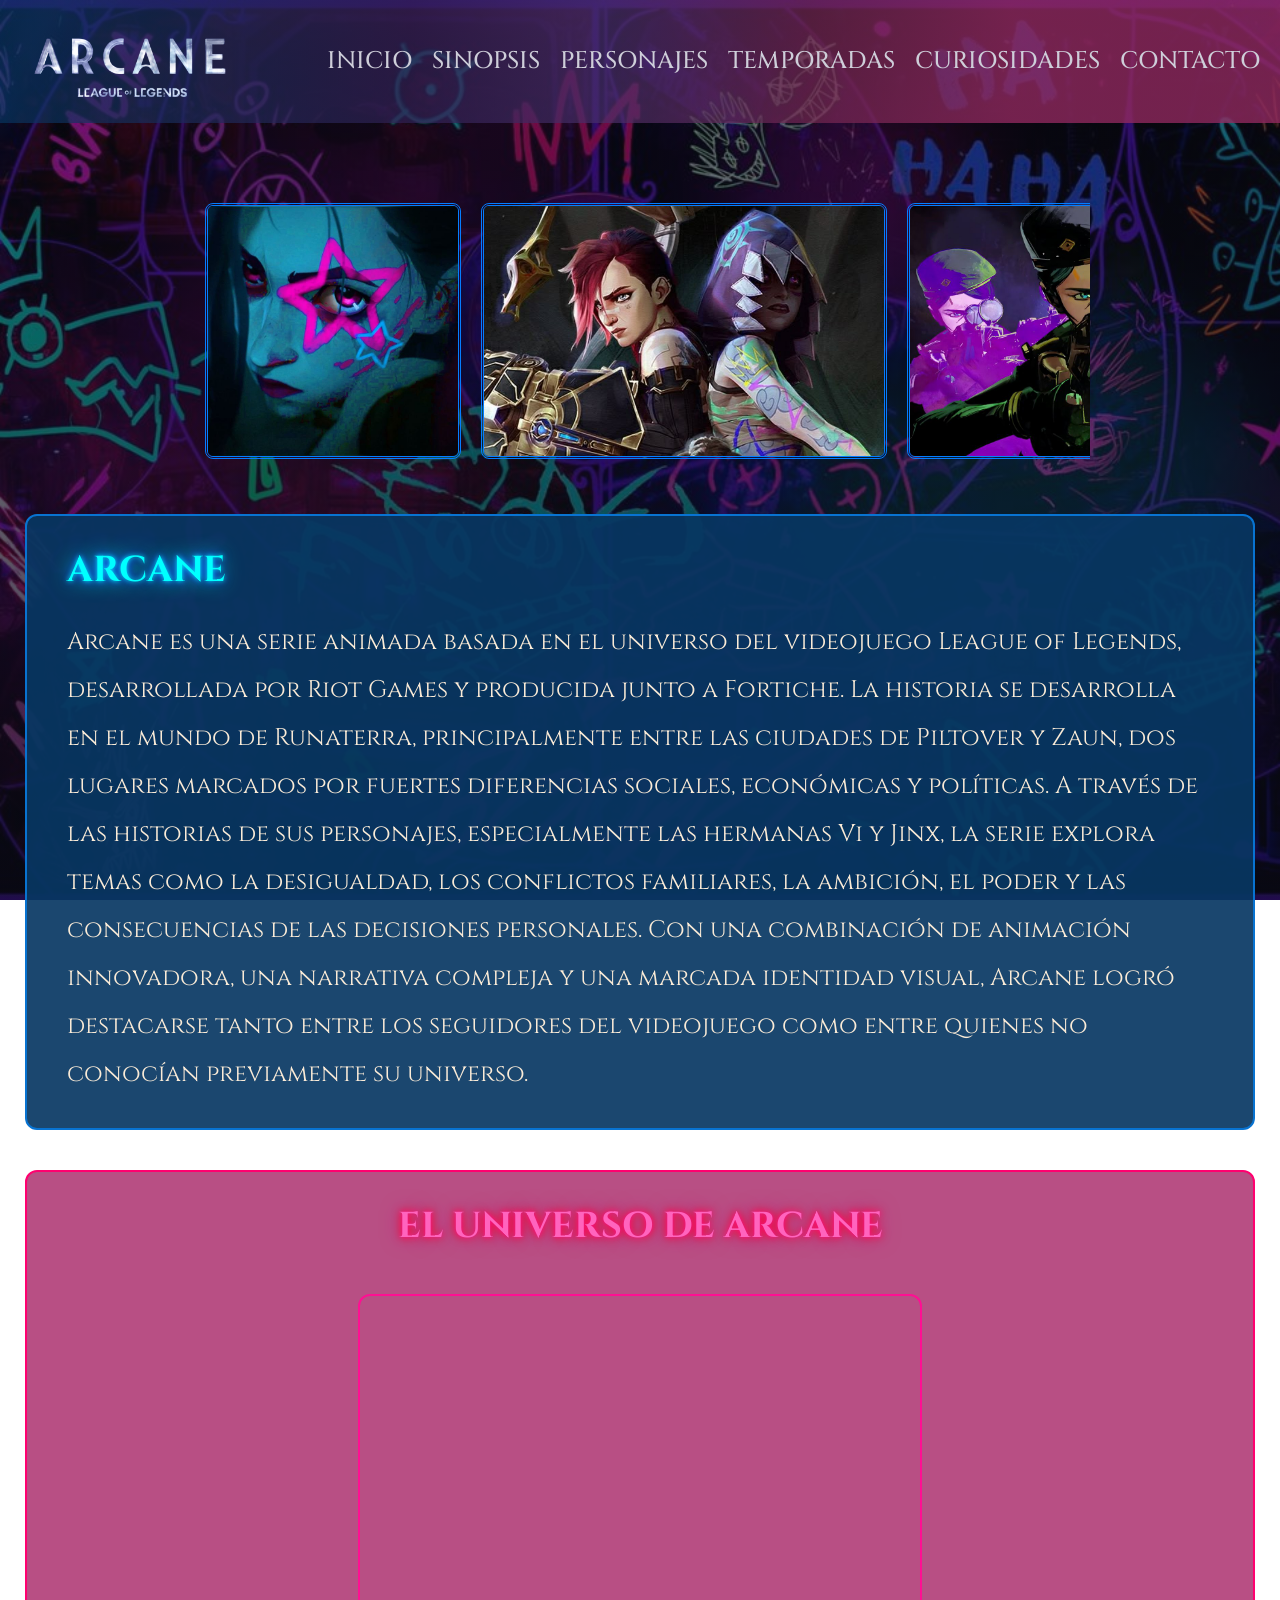
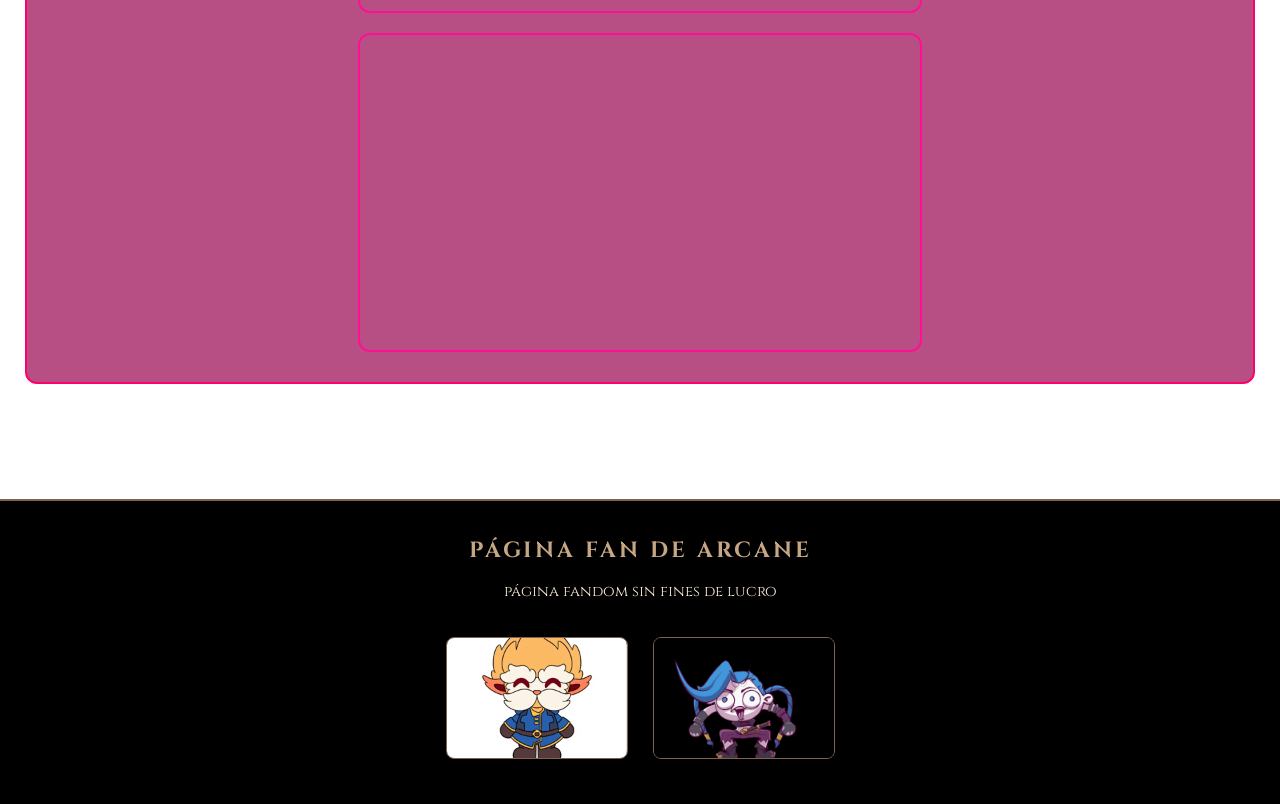
<file: index.html>
<!DOCTYPE html>
<html lang="en">
<head >
    <meta charset="UTF-8">
    <meta name="viewport" content="width=device-width, initial-scale=1.0">
    <title>Arcane Web Parcial </title>
    <link rel="stylesheet" href="./css/global.css">
    <link rel="stylesheet" href="./css/inicio.css">
    <link href="https://fonts.googleapis.com/css2?family=Cinzel:wght@400;500;600;700&display=swap" rel="stylesheet">
     <link rel="icon" type="image/jpeg" href="img/ARCANE FAVICON.jpg">

</head>


<body >

    <header>
        <h1>
        <a href="./index.html">
       <img src="./img/arcane logo 2 (1).png" alt="arcane logo">  
        </a>
     </h1>
      <nav>
    
      <a href="index.html">INICIO</a>
        <a href="./serie.html">SINOPSIS</a>
        <a href="./personaje.html">PERSONAJES</a>
        <a href="./temporadas.html">TEMPORADAS</a>
        <a href="./curiosidades.html">CURIOSIDADES</a>
         <a href="./contacto.html">CONTACTO</a>
        
        </nav>
</header>


<main>
    <section class= "carrusel">
        <div class="galeria">
       <img class="foto-personaje" src="./img/pag inicio 1.jpg" alt="pagina de inicio"> 
        <img class="foto-personaje" src="./img/pag inicio 2.jpg" alt="pagina de inicio"> 
         <img class="foto-personaje" src="./img/pag inicio 3.jpg" alt="pagina de inicio"> 
         <img class="foto-personaje" src="./img/pag inicio 4.jpg" alt="pagina de inicio"> 
         <img class="foto-personaje" src="./img/pag inicio 5.jpg" alt="pagina de inicio"> 
        </div>
        </section>
    

    <section class=" introduccion "> 
    <h2> ARCANE </h2>
    <p> Arcane es una serie animada basada en el universo del videojuego League of Legends, desarrollada por Riot Games y producida junto a Fortiche. La historia se desarrolla en el mundo de Runaterra, principalmente entre las ciudades de Piltover y Zaun, dos lugares marcados por fuertes diferencias sociales, económicas y políticas. A través de las historias de sus personajes, especialmente las hermanas Vi y Jinx, la serie explora temas como la desigualdad, los conflictos familiares, la ambición, el poder y las consecuencias de las decisiones personales. Con una combinación de animación innovadora, una narrativa compleja y una marcada identidad visual, Arcane logró destacarse tanto entre los seguidores del videojuego como entre quienes no conocían previamente su universo.</p>
</section>

<section class="video">
    <h2>EL UNIVERSO DE ARCANE</h2>

    <iframe width="560" height="315" src="https://www.youtube.com/embed/OkscEokV238?si=9cD7dbc-ktv_P3jK" title="YouTube video player" frameborder="0" allow="accelerometer; autoplay; clipboard-write; encrypted-media; gyroscope; picture-in-picture; web-share" referrerpolicy="strict-origin-when-cross-origin" allowfullscreen></iframe>
      <iframe width="560" height="315" src="https://www.youtube.com/embed/qhs5DTaOzHU?si=jPBLdGNmx6fXNXt8" title="YouTube video player" frameborder="0" allow="accelerometer; autoplay; clipboard-write; encrypted-media; gyroscope; picture-in-picture; web-share" referrerpolicy="strict-origin-when-cross-origin" allowfullscreen></iframe>
</section>
</main>


<footer>
   <section class=" pie-de-pagina">
    <h2>PÁGINA FAN DE ARCANE</h2>
    <p>página fandom sin fines de lucro </p>
     <div class="galeria">
     <img src="./img/arcae.gif.gif" alt="GIF de Arcane" class="gif-footer">
       <img src="./img/arcane.gif2.gif" alt="GIF de Arcane" class="gif-footer">
    
   </section>
</footer>


</body>
</html>
</file>
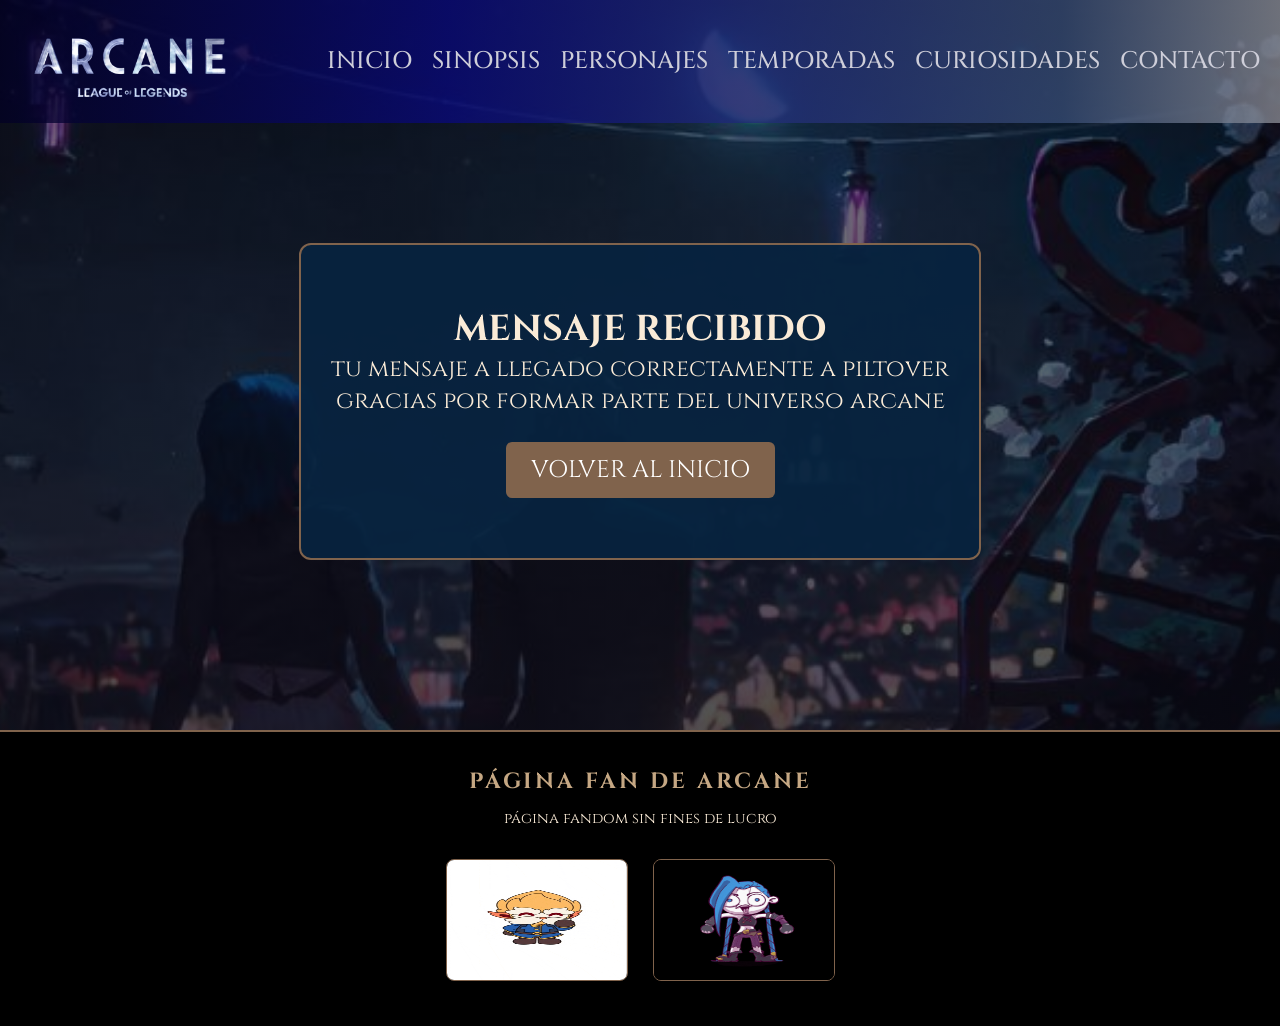
<file: confirmacion.html>
<!DOCTYPE html>
<html lang="en">
<head>
    <meta charset="UTF-8">
    <meta name="viewport" content="width=device-width, initial-scale=1.0">
    <title>Arcane web confirmación</title>
    <link rel="stylesheet" href="./css/confirmacion.css">
    <link rel="stylesheet" href="./css/global.css">
    <link href="https://fonts.googleapis.com/css2?family=Cinzel:wght@400;500;600;700&display=swap" rel="stylesheet">
    <link rel="icon" type="image/jpeg" href="img/ARCANE FAVICON.jpg">

</head>
<body>

<header>
        <h1>
        <a href="./index.html">
       <img src="./img/arcane logo 2 (1).png" alt="arcane logo">  
        </a>
     </h1>
     
      <nav>
    
      <a href="index.html">INICIO</a>
        <a href="./serie.html">SINOPSIS</a>
        <a href="./personaje.html">PERSONAJES</a>
        <a href="./temporadas.html">TEMPORADAS</a>
        <a href="./curiosidades.html">CURIOSIDADES</a>
         <a href="./contacto.html">CONTACTO</a>
      
        </nav>
</header>

<main class="confirmacion">
<h2>MENSAJE RECIBIDO</h2>
<p>tu mensaje a llegado correctamente a piltover</p>
<p>gracias por formar parte del universo arcane</p>

   <a href="./index.html">VOLVER AL INICIO</a>
</main>




<footer>
   <section class=" pie-de-pagina">
    <h2>PÁGINA FAN DE ARCANE</h2>
    <p>página fandom sin fines de lucro </p>
     <div class="galeria">
     <img src="./img/arcae.gif.gif" alt="GIF de Arcane" class="gif-footer">
       <img src="./img/arcane.gif2.gif" alt="GIF de Arcane" class="gif-footer">
     </div>
      </section>
</footer>





    
    
</body>
</html>
</file>
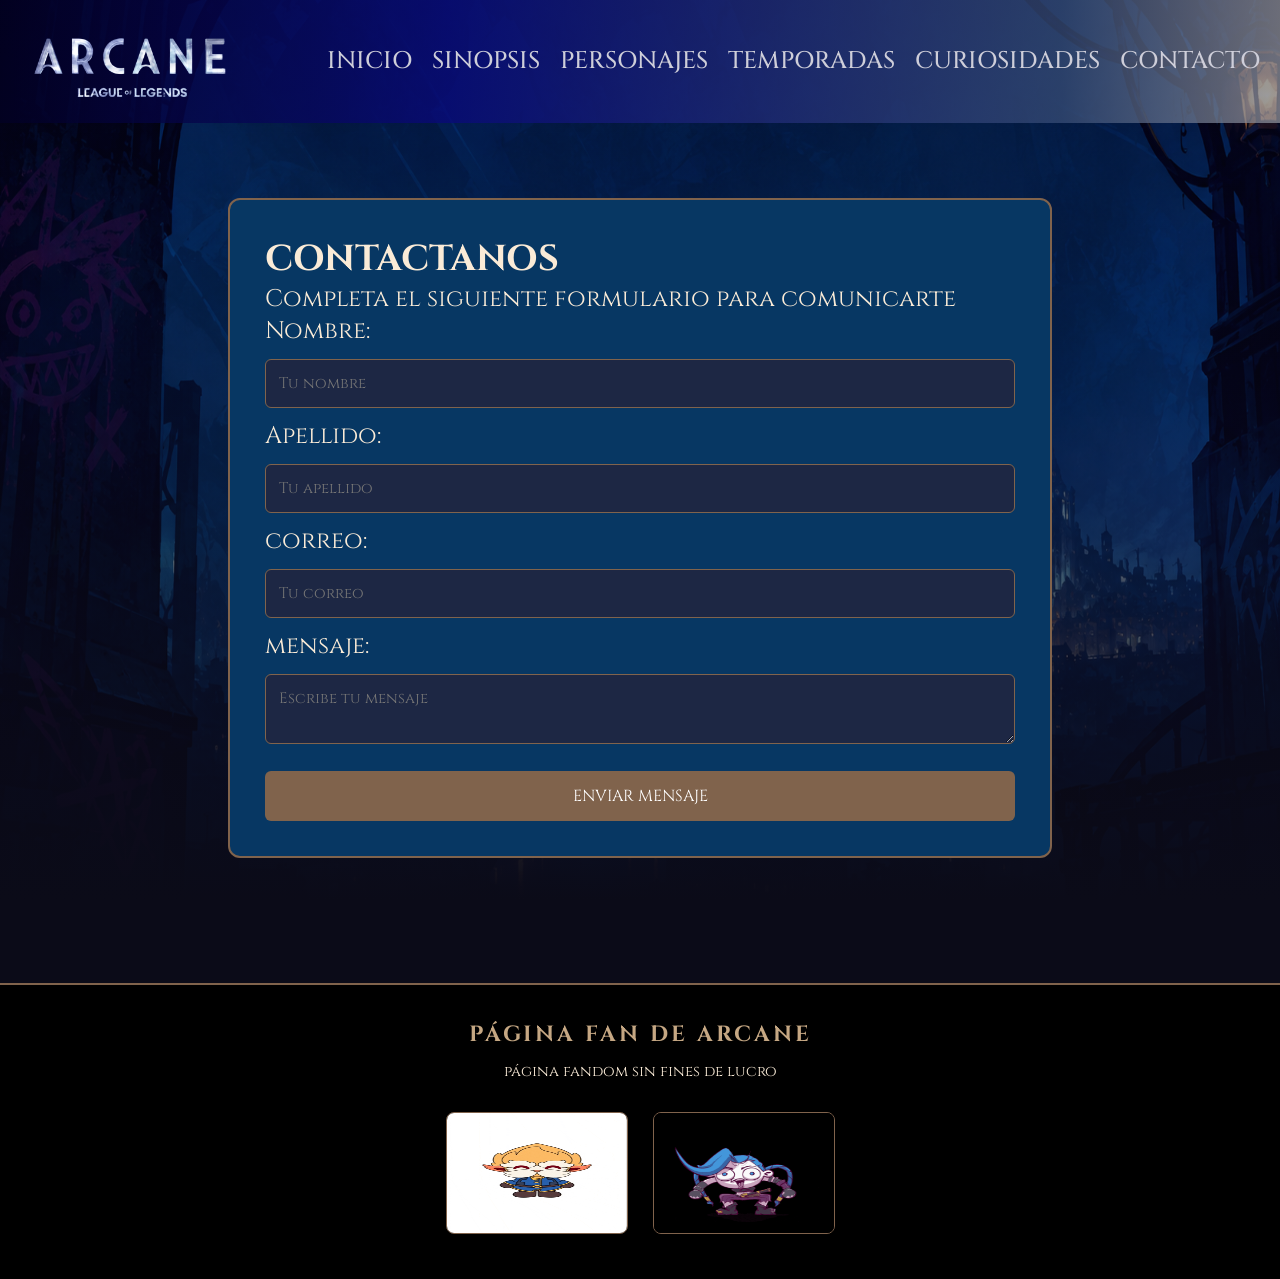
<file: contacto.html>
<!DOCTYPE html>
<html lang="en">
<head >
    <meta charset="UTF-8">
    <meta name="viewport" content="width=device-width, initial-scale=1.0">
    <title>Arcane Web contacto </title>
    <link rel="stylesheet" href="./css/contacto.css">
    <link rel="stylesheet" href="./css/global.css">
    <link href="https://fonts.googleapis.com/css2?family=Cinzel:wght@400;500;600;700&display=swap" rel="stylesheet">
    <link rel="icon" type="image/jpeg" href="img/ARCANE FAVICON.jpg">

</head>


<body >
    <header>
         <h1>
        <a href="./index.html">
       <img src="./img/arcane logo 2 (1).png" alt="arcane logo">  
        </a>
     </h1>



      <nav>
      <a href="index.html">INICIO</a>
        <a href="./serie.html">SINOPSIS</a>
        <a href="./personaje.html">PERSONAJES</a>
        <a href="./temporadas.html">TEMPORADAS</a>
        <a href="./curiosidades.html">CURIOSIDADES</a>
         <a href="./contacto.html">CONTACTO</a>
        
        </nav>
</header>
 

 <main>
  


  <section class="contacto">
<h2>CONTACTANOS</h2>
<p>Completa el siguiente formulario para comunicarte </p>

<form action="./confirmacion.html" method="get">
  <label for="nombre">Nombre:</label>
  <input type="text" id="nombre" name="nombre" placeholder="Tu nombre" required minlength="2">

  <label for="nombre">Apellido:</label>
  <input type="text" id="apellido" name="apellido" placeholder="Tu apellido" required minlength="2">
  
  
  <label for="correo">correo:</label>
  <input type="email" id="correo" name="correo" placeholder="Tu correo" required >

  <label for="mensaje">mensaje:</label>
  <textarea id="mensaje" name="mensaje"
placeholder="Escribe tu mensaje" required minlength="10"></textarea>

   <button type="submit">ENVIAR MENSAJE</button>
   </form>
</section>
</main>








<footer>
   <section class=" pie-de-pagina">
    <h2>PÁGINA FAN DE ARCANE</h2>
    <p>página fandom sin fines de lucro </p>
     <div class="galeria">
     <img src="./img/arcae.gif.gif" alt="GIF de Arcane" class="gif-footer">
       <img src="./img/arcane.gif2.gif" alt="GIF de Arcane" class="gif-footer">
     </div>
      </section>
</footer>
</file>
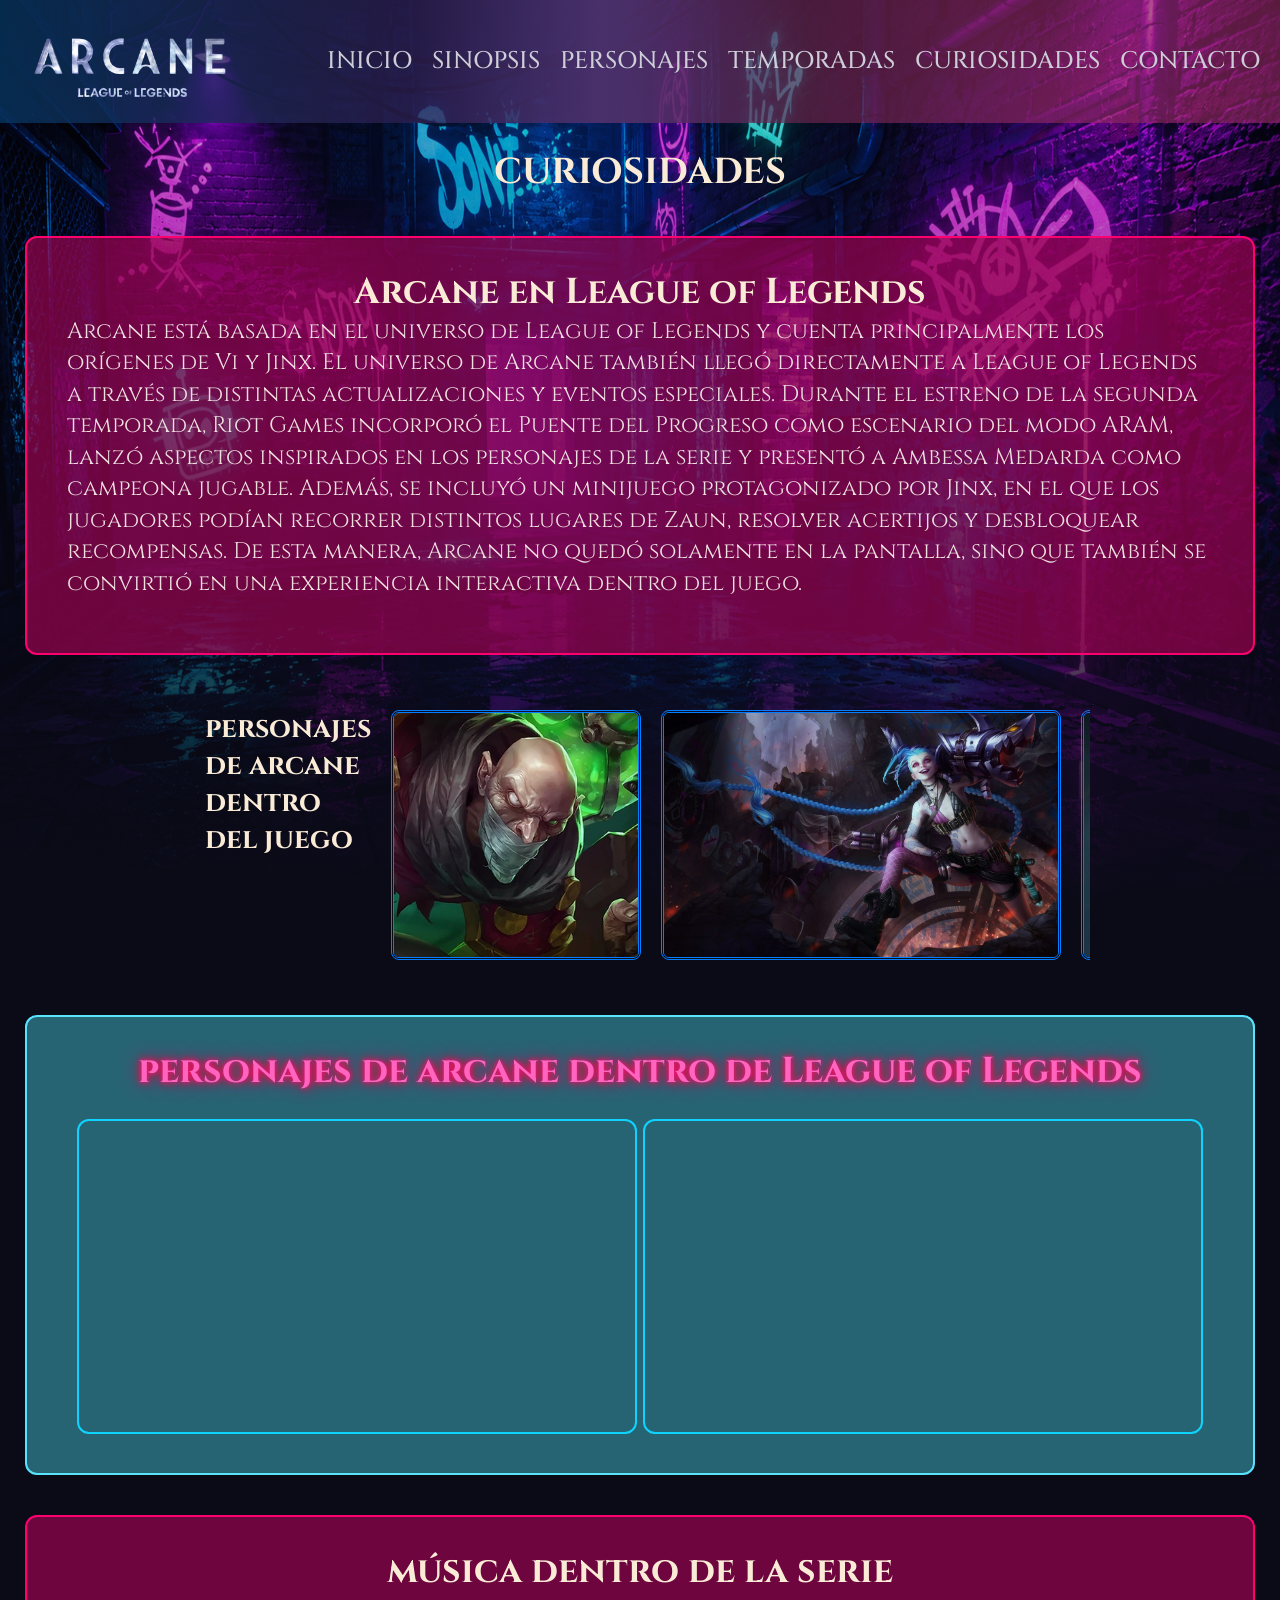
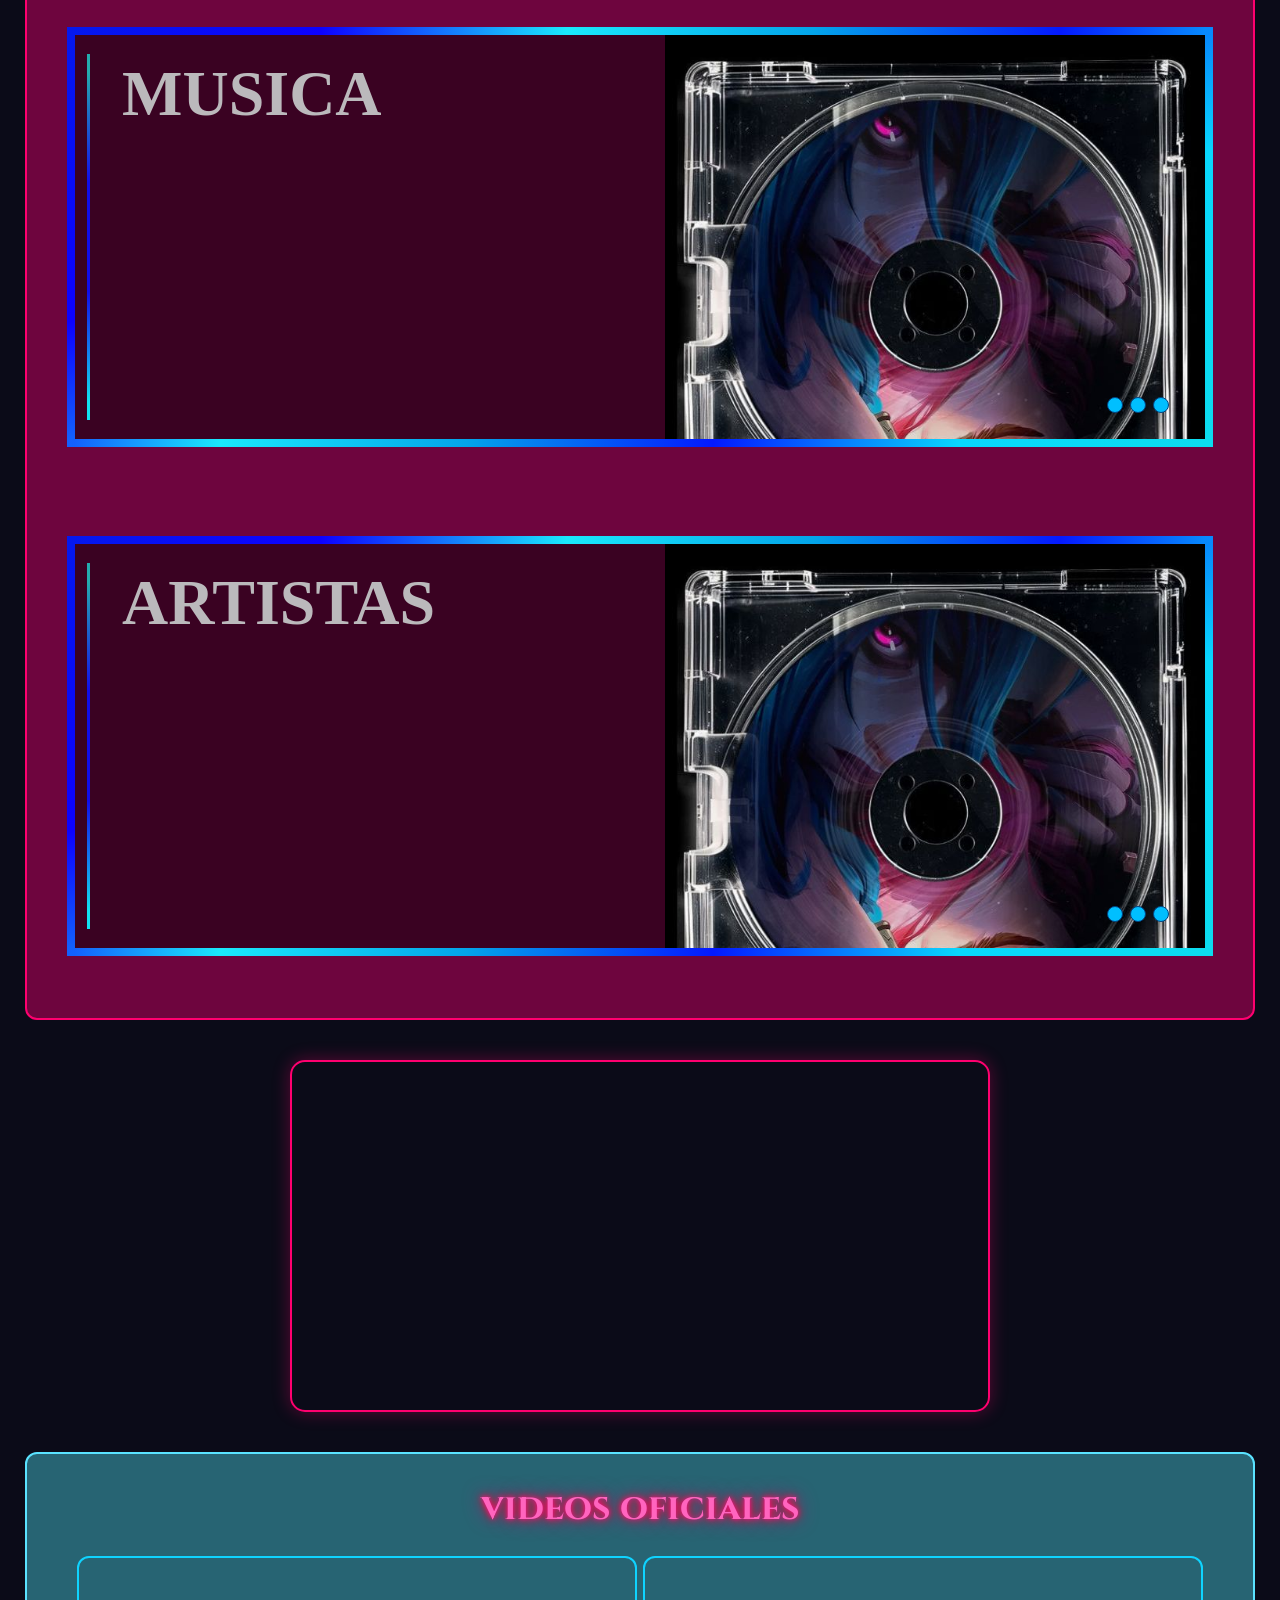
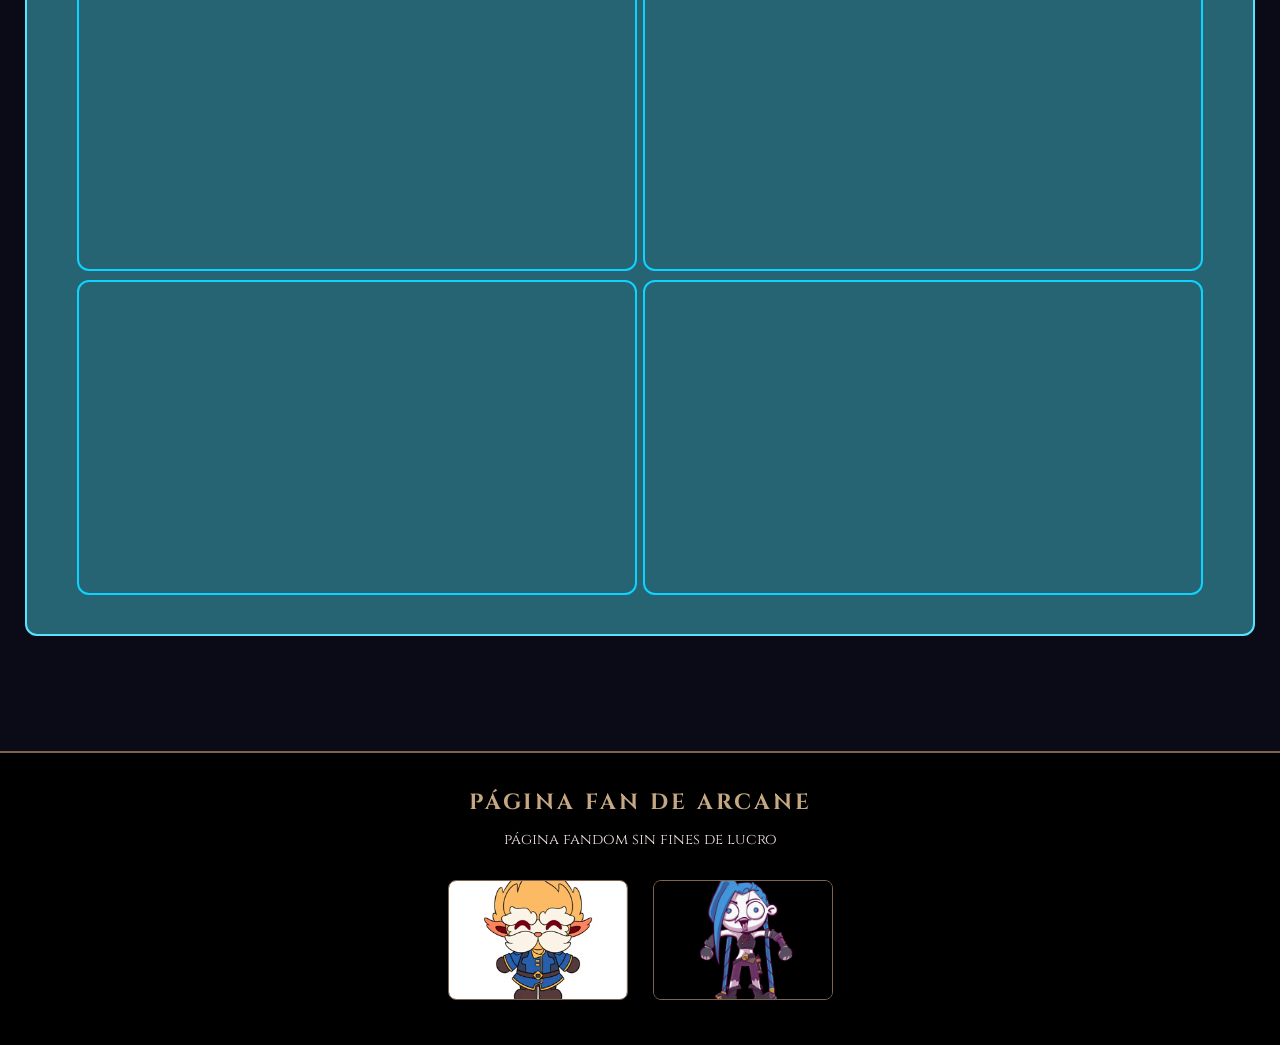
<file: curiosidades.html>
<!DOCTYPE html>
<html lang="en">
<head>
    <meta charset="UTF-8">
    <meta name="viewport" content="width=device-width, initial-scale=1.0">
    <title>Arcane web Curiosidades</title>
    <link rel="stylesheet" href="./css/curiosidades.css">
    <link rel="stylesheet" href="./css/global.css">
    <link href="https://fonts.googleapis.com/css2?family=Cinzel:wght@400;500;600;700&display=swap" rel="stylesheet">
    <link rel="icon" type="image/jpeg" href="img/ARCANE FAVICON.jpg">
</head>
<body>
   

    <header>
       <h1>
        <a href="./index.html">
       <img src="./img/arcane logo 2 (1).png" alt="arcane logo">  
        </a>
     </h1>


      <nav>
       <a href="index.html">INICIO</a>
        <a href="./serie.html">SINOPSIS</a>
        <a href="./personaje.html">PERSONAJES</a>
        <a href="./temporadas.html">TEMPORADAS</a>
        <a href="./curiosidades.html">CURIOSIDADES</a>
         <a href="./contacto.html">CONTACTO</a>
      
      </nav>

    </header>
     <main>
       <h2>CURIOSIDADES</h2>

       <section class="LOL">
        <h2>Arcane en League of Legends</h2>
        <p>Arcane está basada en el universo de League of Legends y cuenta principalmente los orígenes de Vi y Jinx. El universo de Arcane también llegó directamente a League of Legends a través de distintas actualizaciones y eventos especiales. Durante el estreno de la segunda temporada, Riot Games incorporó el Puente del Progreso como escenario del modo ARAM, lanzó aspectos inspirados en los personajes de la serie y presentó a Ambessa Medarda como campeona jugable. Además, se incluyó un minijuego protagonizado por Jinx, en el que los jugadores podían recorrer distintos lugares de Zaun, resolver acertijos y desbloquear recompensas. De esta manera, Arcane no quedó solamente en la pantalla, sino que también se convirtió en una experiencia interactiva dentro del juego.</p>
       </section>

        <section class= "carrusel">
        <div class="galeria">
          <h3>personajes de arcane dentro del juego</h3>
       <img class="foto-personaje" src="./img/arcaneenlol1.webp" alt="season one"> 
        <img class="foto-personaje" src="./img/arcaneenlol2.jpg" alt="season one"> 
         <img class="foto-personaje" src="./img/arcaneenlol4.webp" alt="season one"> 
         <img class="foto-personaje" src="./img/arcanelol3.jpg" alt="season one">  
        </div>
        </section>

      <section class="video">
        <h2>personajes de arcane dentro de League of Legends</h2>
      <iframe width="560" height="315" src="https://www.youtube.com/embed/0nlJuwO0GDs?si=eqFeLFMqkz8e6w4m" title="YouTube video player" frameborder="0" allow="accelerometer; autoplay; clipboard-write; encrypted-media; gyroscope; picture-in-picture; web-share" referrerpolicy="strict-origin-when-cross-origin" allowfullscreen></iframe>
      <iframe width="560" height="315" src="https://www.youtube.com/embed/zNpsRZ4MnAo?si=CL4On_qJF1qFzfOS" title="YouTube video player" frameborder="0" allow="accelerometer; autoplay; clipboard-write; encrypted-media; gyroscope; picture-in-picture; web-share" referrerpolicy="strict-origin-when-cross-origin" allowfullscreen></iframe>
       </section>
      
      <section class="musica">
        <h2>música dentro de la serie</h2>

       <div class="musica-contenedor">

        <div class="wrap animate pop">
	<div class="overlay">
		<div class="overlay-content animate slide-left delay-2">
			<h1 class="animate slide-left pop delay-4">MUSICA</h1>
			<p class="animate slide-left pop delay-5" style="color: rgb(6, 1, 1); margin-bottom: 2.5rem;"> <em></em></p>
		</div>
		<div class="image-content animate slide delay-5"></div>
		<div class="dots animate">
			<div class="dot animate slide-up delay-6"></div>
			<div class="dot animate slide-up delay-7"></div>
			<div class="dot animate slide-up delay-8"></div>
		</div>
	</div>
	<div class="text">
		<p><img class="inset" src="/img/arcane season 2 album cover.jpg" /></p>
		<p>La música es uno de los elementos más importantes de Arcane, ya que no funciona simplemente como acompañamiento de las escenas, sino que forma parte de la narrativa y de la identidad de la serie. Cada canción está cuidadosamente elegida para transmitir las emociones de los personajes, reforzar los momentos más importantes y representar la personalidad de los distintos escenarios, como la sofisticación de Piltover y el ambiente caótico y rebelde de Zaun. Además, la combinación de géneros musicales como el rock, el pop, el hip-hop y la música electrónica permite que cada secuencia tenga una identidad propia. A través de sus canciones, Arcane consigue que momentos de tristeza, tensión, esperanza y enfrentamiento tengan todavía más impacto, convirtiendo su banda sonora en una parte fundamental de la experiencia de la serie</p>
		 
	</div>
</div>
<div class="wrap animate pop">
	<div class="overlay">
		<div class="overlay-content animate slide-left delay-2">
			<h1 class="animate slide-left pop delay-4">ARTISTAS</h1>
			<p class="animate slide-left pop delay-5" style="color: white; margin-bottom: 2.5rem;"> </p>
		</div>
		<div class="image-content animate slide delay-5"></div>
		<div class="dots animate">
			<div class="dot animate slide-up delay-6"></div>
			<div class="dot animate slide-up delay-7"></div>
			<div class="dot animate slide-up delay-8"></div>
		</div>
	</div>
	<div class="text">
		<p>
      <img class="inset" src="img/arcane enemy season.jpg" alt=""> </p>
		<p> La serie cuenta con la participación de más de 40 artistas y agrupaciones musicales de diferentes partes del mundo, convirtiendo su banda sonora en una de las más variadas de la animación. Entre los nombres más reconocidos se encuentra Imagine Dragons, junto a JID, quienes interpretan Enemy, el icónico tema de apertura de ambas temporadas. También destaca Sting, con What Could Have Been, una de las canciones más emotivas de la primera temporada. En la segunda temporada se sumaron artistas como Twenty One Pilots, con The Line; Woodkid, quien regresó con To Ashes and Blood; Stray Kids, junto a Young Miko y Tom Morello, con Come Play; y Stromae, junto a Pomme, con Ma Meilleure Ennemie. Esta colaboración entre artistas de distintos géneros y estilos demuestra la importancia que Riot Games le dio a la música como parte de la identidad de la serie.</p>
	</div>
</div>

      </section>
      <section class="spotify">
        <iframe data-testid="embed-iframe" style="border-radius:12px" src="https://open.spotify.com/embed/playlist/37i9dQZF1DX3KVUsNUmJc2?utm_source=generator&theme=0&si=40c661bad66f4f2e" width="100%" height="352" frameBorder="0" allowfullscreen="" allow="autoplay; clipboard-write; encrypted-media; fullscreen; picture-in-picture" loading="lazy"></iframe>
      </section>

       <section class="video">
        <h2>videos oficiales</h2>
        <iframe width="560" height="315" src="https://www.youtube.com/embed/D9G1VOjN_84?si=_QXcM0K7xfE6cnLq" title="YouTube video player" frameborder="0" allow="accelerometer; autoplay; clipboard-write; encrypted-media; gyroscope; picture-in-picture; web-share" referrerpolicy="strict-origin-when-cross-origin" allowfullscreen></iframe>
        <iframe width="560" height="315" src="https://www.youtube.com/embed/j-RpvIuazmc?si=eCa0llZLXWzOHus6" title="YouTube video player" frameborder="0" allow="accelerometer; autoplay; clipboard-write; encrypted-media; gyroscope; picture-in-picture; web-share" referrerpolicy="strict-origin-when-cross-origin" allowfullscreen></iframe>
        <iframe width="560" height="315" src="https://www.youtube.com/embed/3jf6xOg6e7Y?si=gnllp_vrTiN5VFx_" title="YouTube video player" frameborder="0" allow="accelerometer; autoplay; clipboard-write; encrypted-media; gyroscope; picture-in-picture; web-share" referrerpolicy="strict-origin-when-cross-origin" allowfullscreen></iframe>
        <iframe width="560" height="315" src="https://www.youtube.com/embed/E2Rj2gQAyPA?si=6gYvmNepToAW86tR" title="YouTube video player" frameborder="0" allow="accelerometer; autoplay; clipboard-write; encrypted-media; gyroscope; picture-in-picture; web-share" referrerpolicy="strict-origin-when-cross-origin" allowfullscreen></iframe>
       </section>



     </main>

<footer>
   <section class=" pie-de-pagina">
    <h2>PÁGINA FAN DE ARCANE</h2>
    <p>página fandom sin fines de lucro </p>
     <div class="galeria">
     <img src="./img/arcae.gif.gif" alt="GIF de Arcane" class="gif-footer">
       <img src="./img/arcane.gif2.gif" alt="GIF de Arcane" class="gif-footer">
    
   </section>
</footer>
</body>
</html>
</file>
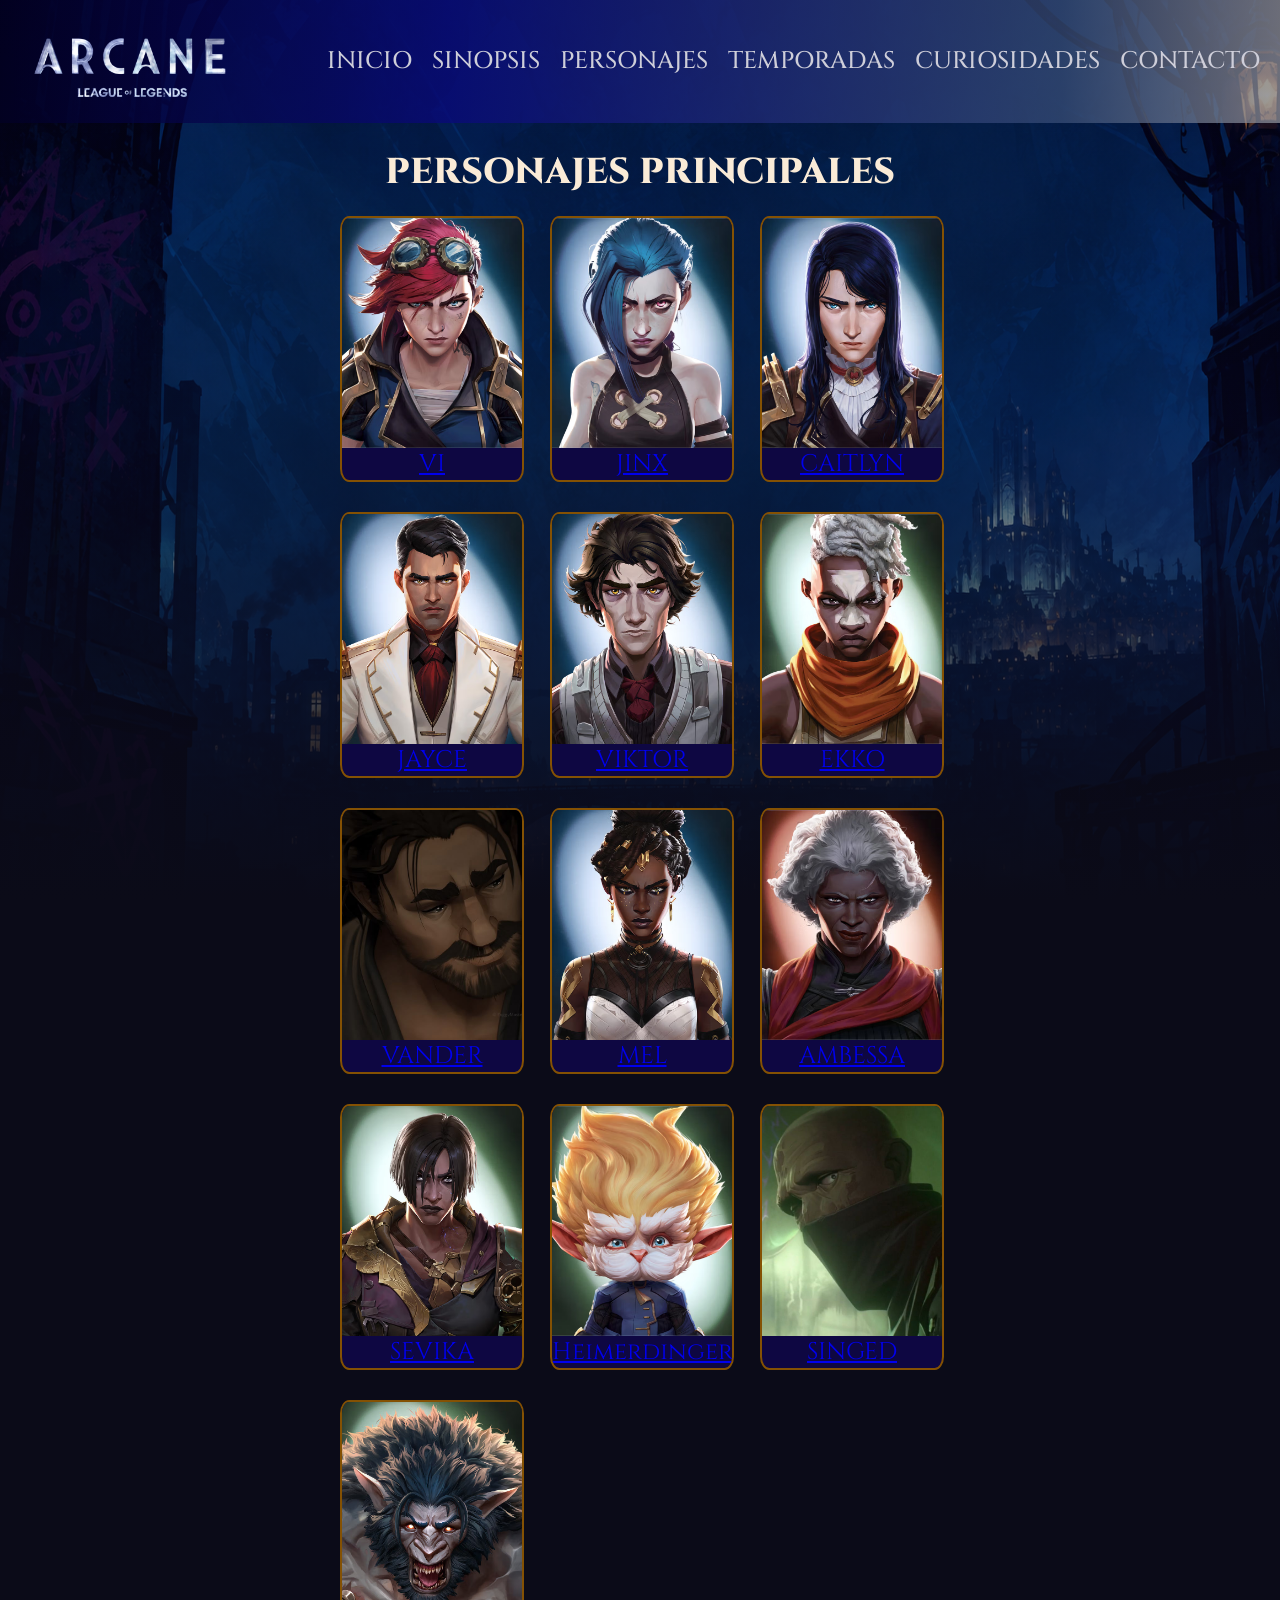
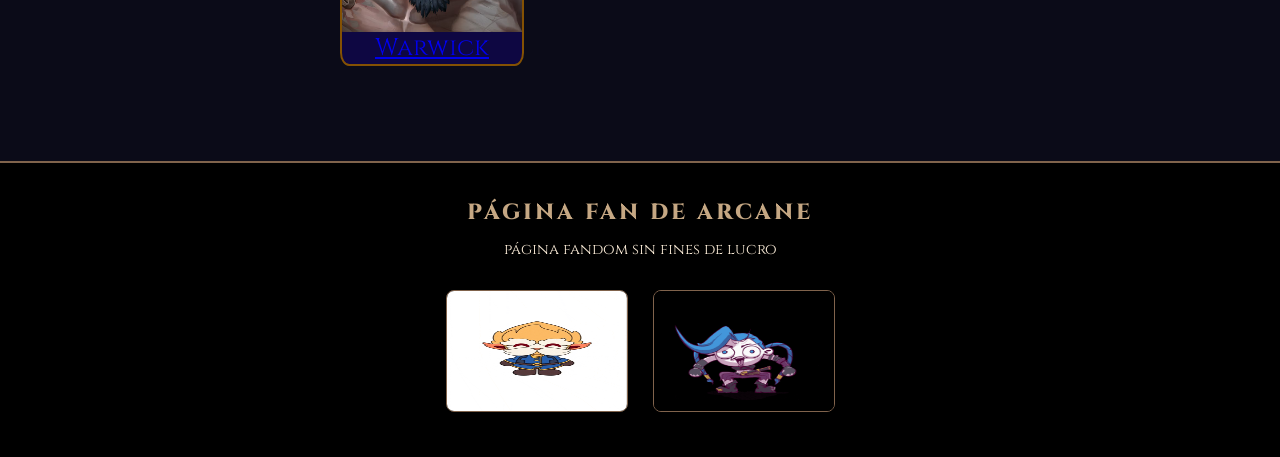
<file: personaje.html>
<!DOCTYPE html>
<html lang="en">
<head>
    <meta charset="UTF-8">
    <meta name="viewport" content="width=device-width, initial-scale=1.0">
    <title>Arcane Web Personajes </title>
   <link rel="stylesheet" href="./css/personaje.css">
   <link rel="stylesheet" href="./css/global.css">
   <link href="https://fonts.googleapis.com/css2?family=Cinzel:wght@400;500;600;700&display=swap" rel="stylesheet">
<link rel="icon" type="image/jpeg" href="img/ARCANE FAVICON.jpg">
</head>
<body>
     <header>
       <h1>
        <a href="./index.html">
       <img src="./img/arcane logo 2 (1).png" alt="arcane logo">  
        </a>
     </h1>
      
      
      
      <nav>
      <a href="index.html">INICIO</a>
        <a href="./serie.html">SINOPSIS</a>
        <a href="./personaje.html">PERSONAJES</a>
        <a href="./temporadas.html">TEMPORADAS</a>
        <a href="./curiosidades.html">CURIOSIDADES</a>
         <a href="./contacto.html">CONTACTO</a>
      
        </nav>
</header>

     
<main>
   <h2> PERSONAJES PRINCIPALES </h2>
    <section id="personajes" class="galeria-personajes">

        <article class="borde">
            <a class="portada-personaje" href="#ficha-vi">
                <img src="./img/vi.avif" alt="Vi de Arcane">
                <span> VI</span>
            </a>
        </article>
    
    <article id="ficha-vi" class="ficha-abierta">
        <a href="#personajes">CERRAR ✕</a>
        <h2> VI </h2>
        <div class="info-personaje">
       <img class="foto-personaje" src="./img/vi.avif" alt="Vi de Arcane">
       <div class="info-extra">
       <p>Vi, cuyo nombre completo es Violet, es una de las protagonistas principales de Arcane.
          Es la hermana mayor de Powder, quien posteriormente adopta el nombre de Jinx. Creció en Zaun bajo
                    la protección de Vander junto a Powder, Mylo y Claggor. Vi se caracteriza por ser impulsiva, determinada y protectora 
                    con las personas que considera su familia. A lo largo de la serie, su objetivo principal es proteger a su hermana y encontrar una manera de reparar la relación entre ambas. También desarrolla una relación cercana con Caitlyn mientras investigan los acontecimientos relacionados con Silco y Zaun.</p>

        <h3> apariciones en capitulos </h3>
         <p>Temporada 1: capítulos 1, 2, 3, 4, 5, 6, 7, 8 y 9.</p>
         <p>Temporada 2: capítulos 1, 2 y 3; 5, 6, 8 y 9.</p>
        <p>En el capítulo 4 de la segunda temporada solamente es mencionada.</p>
         <h3>ACTRIZ DE VOZ</h3>
        <p>Hailee Steinfeld</p>
            </div>
        </div>
    </article>



        <article class="borde">
        <a class="portada-personaje" href="#ficha-jinx">
        <img src="./img/JINX.avif" alt="Jinx de Arcane">
             <span> JINX</span>
           </a>
          </article>
          <article id="ficha-jinx" class="ficha-abierta ficha-jinx">
      <a href="#personajes">CERRAR ✕</a>

       <h2> JINX / POWDER</h2>
       <div class="info-personaje">
        <img class="foto-personaje" src="./img/JINX.avif" alt="JINX de Arcane"> 
        <div class="info-extra">
       
       <p>Jinx nació con el nombre de Powder y es la hermana menor de Vi. Durante su infancia fue adoptada por Vander y creció junto a Vi, Mylo y Claggor. Después de una serie de acontecimientos que cambian completamente su vida, Powder comienza a ser conocida como Jinx. Su personaje representa uno de los conflictos centrales de la serie: la relación entre las dos hermanas y las consecuencias de las decisiones tomadas durante su infancia. Jinx es una inventora y combatiente extremadamente habilidosa, además de ser conocida por sus armas y sus creaciones tecnológicas.</p>
       <h3> apariciones en capitulos </h3>
       <p>Temporada 1: capítulos 1, 2, 3, 4, 5, 6, 7, 8 y 9.</p>
       <p>Temporada 2: capítulos 2, 3, 4, 5, 6, 8 y 9.</p>
       <p>También aparece indirectamente mediante ilusiones y recuerdos en otros capítulos.</p>
       <h3>ACTRIZ DE VOZ</h3>
       <p>Ella Purnell — Jinx adulta.</p>
       <p>Mia Sinclair Jenness — Powder joven.</p>
        </div>
       </div>
      </article>


         <article class="borde">
          <a class="portada-personaje" href="#ficha-caitlyn">
        <img src="./img/caitlyn.avif" alt="CAITLYN de Arcane">
             <span> CAITLYN</span>
           </a>
          </article>
          <article id="ficha-caitlyn" class="ficha-abierta ficha-caitlyn">
      <a href="#personajes">CERRAR ✕</a>

       <h2> CAITLYN KIRAMMAN </h2>
        
       <div class="info-personaje">
        <img class="foto-personaje" src="./img/caitlyn.avif" alt="CAITLYN de Arcane"> 
        <div class="info-extra">

       <p>Caitlyn es una integrante de la prestigiosa familia Kiramman de Piltover. Desde joven demuestra una gran habilidad para investigar y utilizar armas de precisión. A pesar de pertenecer a una de las familias más importantes de Piltover, Caitlyn desarrolla una mayor comprensión de Zaun al trabajar junto a Vi. Su investigación sobre Silco y el tráfico de Shimmer la convierte en una pieza importante del conflicto entre ambas ciudades. Su relación con Vi también se convierte en uno de los vínculos más importantes de la serie.</p>
       <h3> apariciones en capitulos </h3>
       <p>Temporada 1: capítulos 2, 4, 5, 6, 7, 8 y 9.</p>
       <p>Temporada 2: capítulos 1, 2, 3, 4, 5, 6, 8 y 9.</p>
       <p>No aparece en el capítulo 7 de la segunda temporada.</p>
       <h3>ACTRIZ DE VOZ</h3>
       <p>Katie Leung — Caitlyn adulta.</p>
       <p>Molly Harris — Caitlyn joven.</p>
        </div>
        </div>
      </article>


        <article class="borde">
          <a class="portada-personaje" href="#ficha-jayce">
        <img src="./img/jayce.avif" alt="JAYCE Arcane">
             <span> JAYCE</span>
           </a>
          </article>
          <article id="ficha-jayce" class="ficha-abierta ficha-jayce">
      <a href="#personajes">CERRAR ✕</a>

       <h2> JAYCE TALIS </h2>
        
       <div class="info-personaje">
        <img class="foto-personaje" src="./img/jayce.avif" alt="JAYCE de Arcane"> 
        <div class="info-extra">

       <p>Jayce es un inventor y científico de Piltover que busca utilizar la tecnología para mejorar la vida de las personas. Después de descubrir el potencial de la magia y trabajar junto a Viktor, ambos desarrollan la tecnología Hextech. Jayce también se convierte en miembro del Consejo de Piltover y comienza a participar activamente en las decisiones políticas de la ciudad. Su historia muestra el conflicto entre sus ideales científicos, sus responsabilidades políticas y las consecuencias de sus decisiones.</p>
       <h3> apariciones en capitulos </h3>
       <p>Temporada 1: capítulos 1, 2, 3, 4, 5, 6, 7, 8 y 9.</p>
       <p>En el capítulo 1 su presencia es mínima y su identidad permanece oculta; las apariciones principales comienzan en el capítulo 2.</p>
       <p>Temporada 2: capítulos 1, 2, 3, 5, 6, 7, 8 y 9.</p>
       <p>En el capítulo 4 solamente es mencionado.</p>
       <h3>ACTOR DE VOZ</h3>
       <p>Kevin Alejandro — Jayce adulto.</p>
       <p>Faustino Duran — Jayce joven.</p>
        </div>
        </div>
      </article>

        <article class="borde">
          <a class="portada-personaje" href="#ficha-viktor">
        <img src="./img/viktor.avif" alt="viktor de Arcane">
             <span>VIKTOR</span>
           </a>
          </article>
          <article id="ficha-viktor" class="ficha-abierta ficha-viktor">
      <a href="#personajes">CERRAR ✕</a>

       <h2> VIKTOR </h2>
        
       <div class="info-personaje">
        <img class="foto-personaje" src="./img/viktor.avif" alt="VIKTOR de Arcane"> 
        <div class="info-extra">

       <p>Viktor es un científico originario de Zaun que trabaja en Piltover. Debido a su inteligencia y a su interés por la tecnología, se convierte en colaborador de Jayce. Juntos desarrollan Hextech con la intención de mejorar la vida de las personas. Viktor también enfrenta un deterioro progresivo de su salud, lo que influye fuertemente en sus decisiones y en su búsqueda de nuevas formas de evolución. Su historia explora los límites entre la ciencia, la tecnología y el deseo de superar las propias limitaciones.</p>
       <h3> apariciones en capitulos </h3>
       <p>Temporada 1: capítulos 2, 3, 4, 5, 6, 7, 8 y 9.</p>
       <p>Temporada 2: capítulos 1, 2, 5, 6, 7, 8 y 9.</p>
       <p>No aparece en los capítulos 3 y 4 de la segunda temporada.</p>
       <h3>ACTOR DE VOZ</h3>
       <p>Harry Lloyd — Viktor adulto.</p>
       <p>Edan Hayhurst — Viktor joven.</p>
        </div>
        </div>
      </article>

        <article class="borde">
          <a class="portada-personaje" href="#ficha-ekko">
        <img src="./img/ekko.avif" alt="Ekko de Arcane">
             <span> EKKO</span>
           </a>
          </article>
          <article id="ficha-ekko" class="ficha-abierta ficha-ekko">
      <a href="#personajes">CERRAR ✕</a>
       <h2> EKKO </h2>
        
       <div class="info-personaje">
        <img class="foto-personaje" src="./img/ekko.avif" alt="EKKO de Arcane"> 
        <div class="info-extra">

       <p>Ekko es un joven inventor de Zaun que creció junto a Vi, Powder, Mylo y Claggor. Durante su infancia trabajó en la tienda de Benzo y desarrolló una gran habilidad para construir y reparar objetos. Con el paso del tiempo se convierte en el líder de los Firelights, un grupo que intenta proteger a los habitantes de Zaun. Ekko representa la capacidad de la comunidad para resistir y construir un futuro diferente.</p>
       <h3> apariciones en capitulos </h3>
       <p>Temporada 1: capítulos 1, 2, 3, 4, 6, 7, 8 y 9.</p>
       <p>No aparece en el capítulo 5.</p>
       <p>Temporada 2: capítulos 2, 3, 7 y 9.</p>
       <p>En el capítulo 4 es mencionado.</p>
       <h3>ACTOR DE VOZ</h3>
       <p>Reed Shannon — Ekko adulto.</p>
       <p>Miles Brown — Ekko joven.</p>
        </div>
        
       </article>

         <article class="borde">

          <a class="portada-personaje" href="#ficha-vander">
        <img src="./img/vander.jpg" alt="VANDER de Arcane">
             <span>VANDER</span>
           </a>
          </article>
          <article id="ficha-vander" class="ficha-abierta ficha-vander">
          <a href="#personajes">CERRAR ✕</a>

        <h2> VANDER </h2>
        
       <div class="info-personaje">
        <img class="foto-personaje" src="./img/vander.jpg" alt="VANDER de Arcane"> 
        <div class="info-extra">

       <p>Vander es una de las figuras paternas más importantes de la infancia de Vi y Powder. Es una figura respetada en Zaun y actúa como protector de la comunidad. Después de experimentar las consecuencias de los conflictos entre Piltover y Zaun, decide priorizar la seguridad de los niños y mantener la paz. Su pasado también está conectado directamente con Silco.</p>
       <h3>apariciones en capitulos</h3>
       <p>Temporada 1: capítulos 1, 2 y 3. También aparece de manera indirecta mediante recuerdos o ilusiones posteriores.</p>
       <p>Temporada 2: capítulos 3, 4, 5, 6, 7, 8 y 9 mediante recuerdos, apariciones relacionadas con Warwick y diferentes versiones de su historia.</p>
       <h3>ACTOR DE VOZ</h3>
       <p>J.B. Blanc</p>
        </div>
       </div>
       </article>
       

        <article class="borde">
          <a class="portada-personaje" href="#ficha-mel">
        <img src="./img/mel.avif" alt="MEL de Arcane">
             <span> MEL</span>
           </a>
          </article>
          <article id="ficha-mel" class="ficha-abierta ficha-mel">
      <a href="#personajes">CERRAR ✕</a>

        <h2> MEL MEDARDA </h2>
        <div class="info-personaje">
        <img class="foto-personaje" src="./img/mel.avif" alt="MEL de Arcane"> 
        <div class="info-extra">

       <p>Mel Medarda es una integrante del Consejo de Piltover y miembro de la poderosa familia Medarda. Es inteligente, estratégica y tiene una gran capacidad para comprender los conflictos políticos. Su relación con Jayce influye tanto en su vida personal como en las decisiones que toma dentro del Consejo. También mantiene una relación complicada con su madre, Ambessa, debido a sus diferentes maneras de entender el poder y la política.</p>
       <h3>apariciones en capitulos</h3>
       <p>Temporada 1: capítulos 2, 3, 4, 5, 6, 7, 8 y 9.</p>
       <p>Temporada 2: capítulos 1, 3, 5, 8 y 9.</p>
       
       <h3>ACTRIZ DE VOZ</h3>
       <p>Toks Olagundoye — Mel adulta.</p>
       <p>Imogen Faires — Mel joven.</p>
        </div>
        </div>
       </article>

        <article class="borde">
          <a class="portada-personaje" href="#ficha-ambessa">
        <img src="./img/ambessa.avif" alt="ambessa de Arcane">
             <span> AMBESSA</span>
           </a>
          </article>
          <article id="ficha-ambessa" class="ficha-abierta ficha-ambessa">
      <a href="#personajes">CERRAR ✕</a>

        <h2> AMBESSA MEDARDA </h2>
        <div class="info-personaje">
        <img class="foto-personaje" src="./img/ambessa.avif" alt="AMBESSA de Arcane"> 
        <div class="info-extra">

       <p>Ambessa es la madre de Mel y una poderosa guerrera de Noxus. Se caracteriza por su mentalidad estratégica, su ambición y su fuerte interés por proteger el legado de su familia. A diferencia de Mel, Ambessa considera que el poder y la fuerza son herramientas necesarias para garantizar la supervivencia. Su llegada a Piltover aumenta las tensiones políticas y modifica el equilibrio de poder.</p>
       <h3>apariciones en capitulos</h3>
       <p>Temporada 1: capítulos 8 y 9.</p>
       <p>Temporada 2: capítulos 1, 3, 4, 5, 6, 8 y 9.</p>
       
       <h3>ACTRIZ DE VOZ</h3>
       <p>Ellen Thomas</p>
        </div>
        </div>
       </article>
       
        <article class="borde">
          <a class="portada-personaje" href="#ficha-sevika">
        <img src="./img/sevika.avif" alt="sevika Arcane">
             <span> SEVIKA</span>
           </a>
          </article>
          <article id="ficha-sevika" class="ficha-abierta ficha-sevika">
      <a href="#personajes">CERRAR ✕</a>

        <h2> SEVIKA </h2>
        <div class="info-personaje">
        <img class="foto-personaje" src="./img/sevika.avif" alt="SEVIKA de Arcane"> 
        <div class="info-extra">

       <p>Sevika es una luchadora de Zaun que fue la mano derecha de Vander y posteriormente de Silco. Es una de las figuras más importantes del conflicto entre los habitantes de Zaun y Piltover. Se caracteriza por su lealtad, fuerza y determinación, y cuenta con un brazo mecánico que utiliza como arma. Después de la muerte de Silco, Sevika se acerca a Jinx y continúa luchando por el futuro de Zaun. A lo largo de la segunda temporada, su relación con Jinx y su participación en la resistencia de Zaun adquieren mayor importancia.</p>
       <h3>apariciones en capitulos</h3>
       <p>Temporada 1: capítulos 2, 3, 4, 5, 6, 7, 8 y 9.</p>
       <p>Temporada 2: capítulos 2, 3, 4, 7, 8 y 9.</p>
       
       <h3>ACTRIZ DE VOZ</h3>
       <p>Amirah Vann </p>
        </div>
        </div>
       </article>

        <article class="borde">
          <a class="portada-personaje" href="#ficha-hei">
        <img src="./img/hei.avif" alt="Heimerdinger de Arcane">
             <span>Heimerdinger</span>
           </a>
          </article>
          <article id="ficha-hei" class="ficha-abierta ficha-hei">
      <a href="#personajes">CERRAR ✕</a>

        <h2> HEIMERDINGER </h2>
        <div class="info-personaje">
        <img class="foto-personaje" src="./img/hei.avif" alt="HEIMERDINGER de Arcane"> 
        <div class="info-extra">

       <p>Heimerdinger es un científico y miembro histórico del Consejo de Piltover. Es un yordle extremadamente longevo que ha dedicado gran parte de su vida al estudio de la ciencia y la magia. Debido a su experiencia, suele ser más cauteloso que otros científicos frente a los riesgos de Hextech. Su relación con Jayce y Viktor muestra el conflicto entre la prudencia científica y el deseo de avanzar rápidamente..</p>
       <h3>apariciones en capitulos</h3>
       <p>Temporada 1: capítulos 2, 3, 4, 5, 6, 7, 8 y 9.</p>
      
       <h3>ACTOR DE VOZ</h3>
       <p>Mick Wingert</p>
        </div>
        </div>
       </article>


        <article class="borde">
          <a class="portada-personaje" href="#ficha-singed">
        <img src="./img/singed.jpg" alt="singed de Arcane">
             <span> SINGED</span>
           </a>
          </article>
          <article id="ficha-singed" class="ficha-abierta ficha-singed">
      <a href="#personajes">CERRAR ✕</a>

        <h2> SINGED </h2>
        <div class="info-personaje">
        <img class="foto-personaje" src="./img/singed.jpg" alt="SINGED de Arcane"> 
        <div class="info-extra">

       <p>Singed es un científico de Zaun conocido por sus experimentos y su búsqueda constante de nuevos avances científicos. Su trabajo está relacionado con algunas de las tecnologías y sustancias más peligrosas de la historia de Zaun. Aunque inicialmente aparece como un personaje secundario, sus investigaciones terminan teniendo una gran importancia en acontecimientos posteriores.</p>
       <h3>apariciones en capitulos</h3>
       <p>Temporada 1: capítulos 1, 2, 3, 6, 7, 8 y 9.
         En el capítulo 5 es mencionado.</p>
       <p>Temporada 2: aparece en 8 de los 9 capítulos.</p>
       <h3>ACTOR DE VOZ</h3>
       <p>Brett Tucker</p>
        </div>
        </div>
       </article>

       <a class="portada-personaje" href="#ficha-warwick">
        <img src="./img/warwick.avif" alt="Warwick de Arcane">
             <span> Warwick</span>
           </a>
          </article>
          <article id="ficha-warwick" class="ficha-abierta ficha-warwick">
      <a href="#personajes">CERRAR ✕</a>

       <article class="borde">
        <h2> WARWICK </h2>
        <div class="info-personaje">
        <img class="foto-personaje" src="./img/warwick.avif" alt="WARWICK de Arcane"> 
        <div class="info-extra">

       <p>Warwick es una criatura creada mediante experimentos científicos que conserva recuerdos relacionados con su vida anterior. La segunda temporada revela que su historia está directamente conectada con Vander, convirtiéndolo en una parte fundamental de la historia de Vi y Jinx. Su aparición también permite conectar varios elementos de la historia de Zaun con el universo de League of Legends.</p>
       <h3>apariciones en capitulos</h3>
       <p> Su presencia comienza en la segunda temporada, principalmente desde el capítulo 4, y continúa durante los capítulos posteriores relacionados con Viktor, Jinx y Vander. También aparece indirectamente mediante recuerdos y referencias anteriores.
         </p>
       
       <h3>ACTOR DE VOZ</h3>
       <p>J.B. Blanc</p>
        </div>
        </div>
       </article>
      
       </section>

     
      </main>
     <footer>
   <section class=" pie-de-pagina">
    <h2>PÁGINA FAN DE ARCANE</h2>
    <p>página fandom sin fines de lucro </p>
     <div class="galeria">
     <img src="./img/arcae.gif.gif" alt="GIF de Arcane" class="gif-footer">
       <img src="./img/arcane.gif2.gif" alt="GIF de Arcane" class="gif-footer">
     </div>
   </section>
</footer>
</body>

</html>
</file>
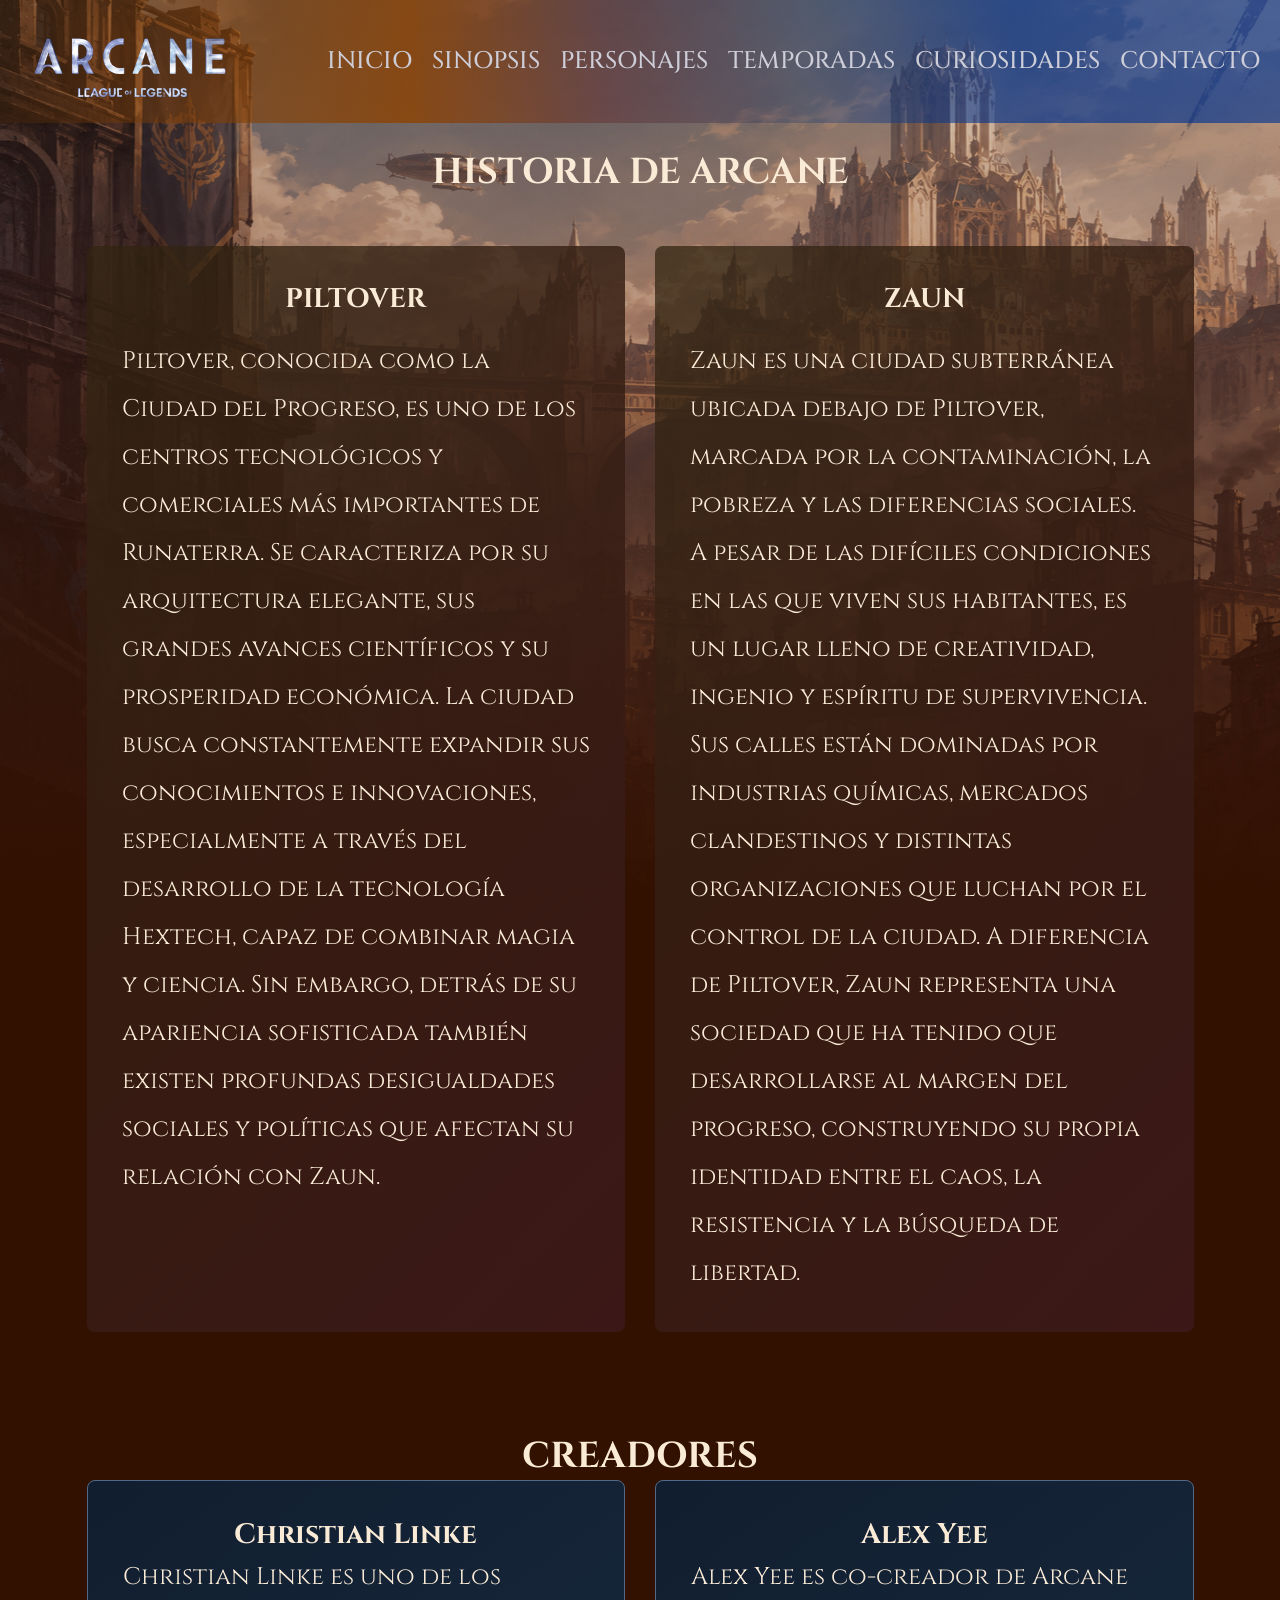
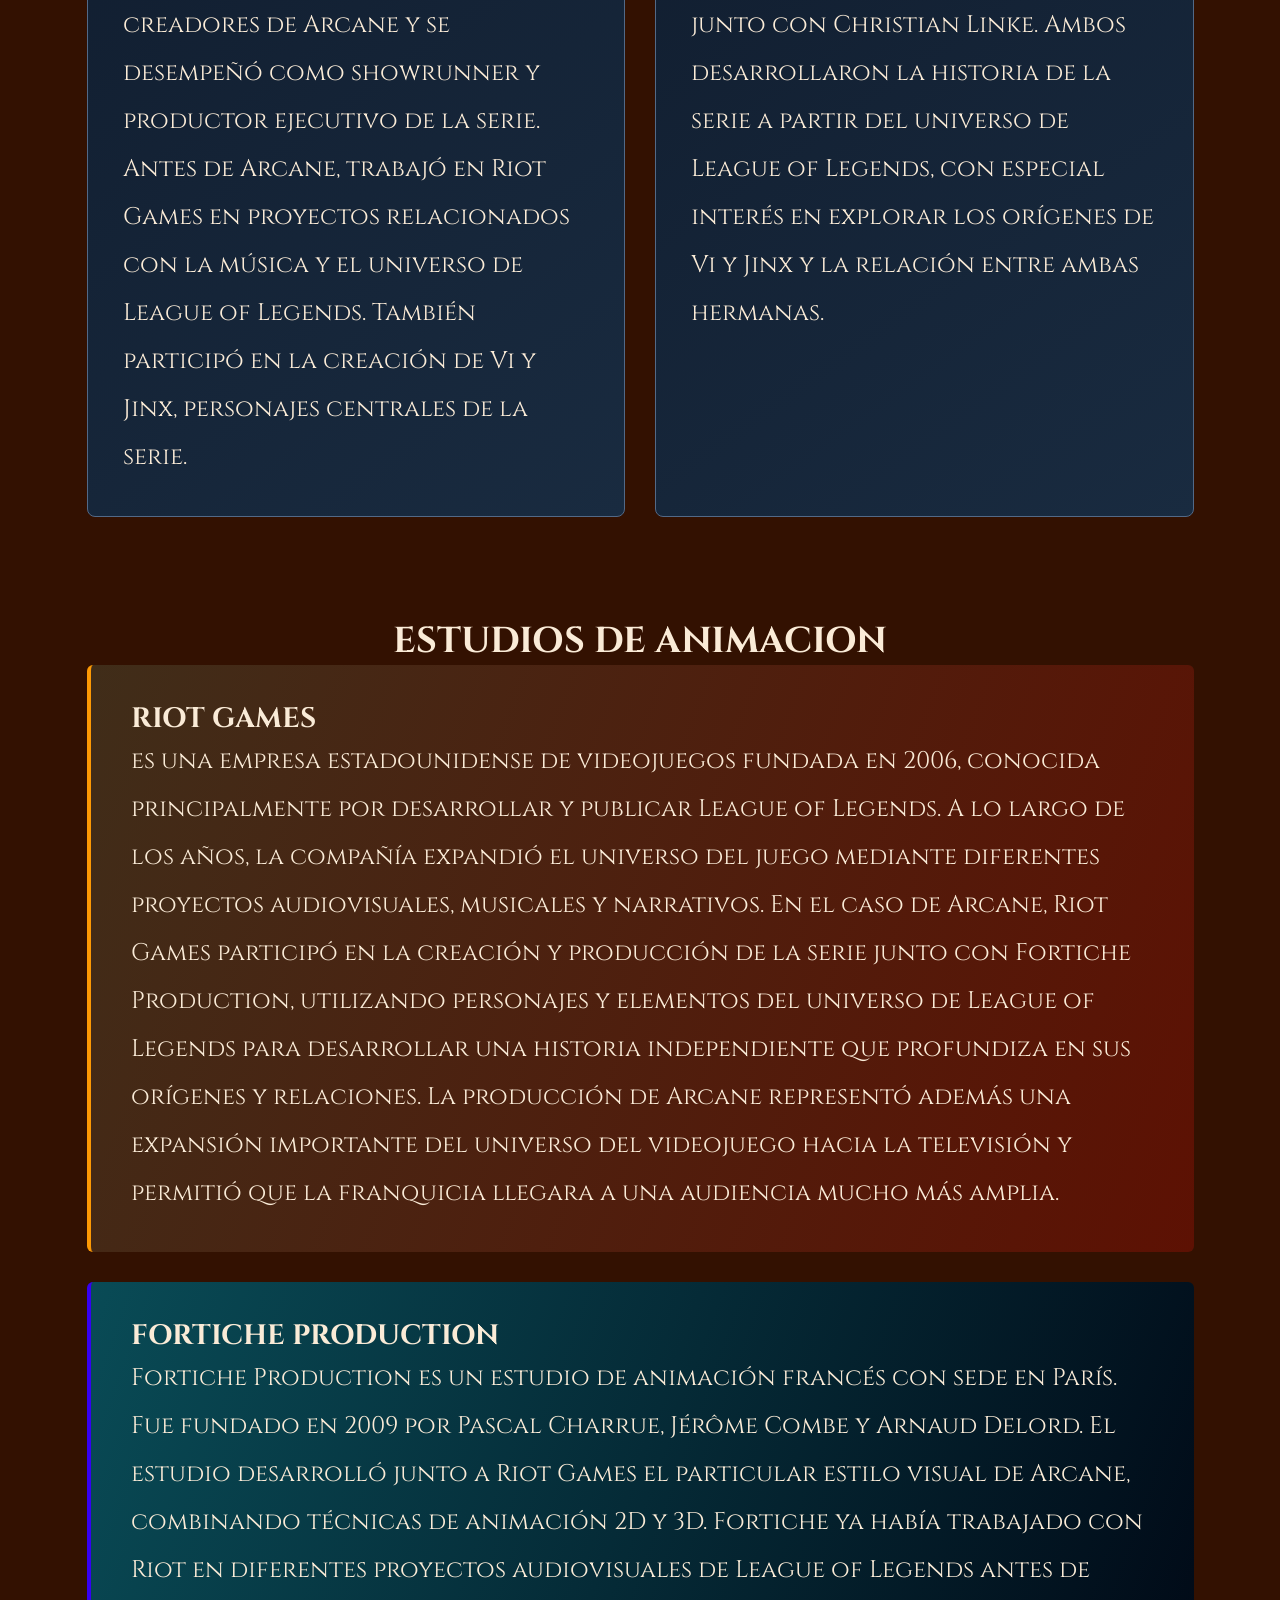
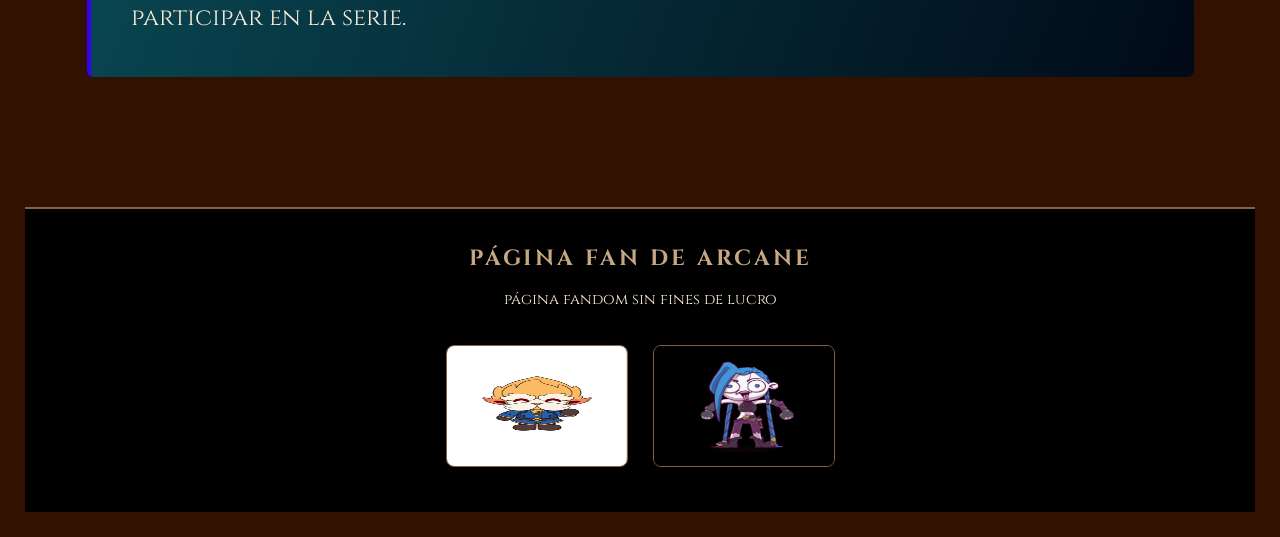
<file: serie.html>
<!DOCTYPE html>
<html lang="en">
<head>
    <meta charset="UTF-8">
    <meta name="viewport" content="width=device-width, initial-scale=1.0">
    <title>Arcane web Serie</title>
    <link rel="stylesheet" href="./css/global.css">
    <link rel="stylesheet" href="./css/serie.css">
    <link href="https://fonts.googleapis.com/css2?family=Cinzel:wght@400;500;600;700&display=swap" rel="stylesheet">
    <link rel="icon" type="image/jpeg" href="img/ARCANE FAVICON.jpg">
</head>
<body>
    
    <header>
        <h1>
        <a href="./index.html">
       <img src="./img/arcane logo 2 (1).png" alt="arcane logo">  
        </a>
     </h1>
     
     
     <nav>
       <a href="index.html">INICIO</a>
        <a href="./serie.html">SINOPSIS</a>
        <a href="./personaje.html">PERSONAJES</a>
        <a href="./temporadas.html">TEMPORADAS</a>
        <a href="./curiosidades.html">CURIOSIDADES</a>
         <a href="./contacto.html">CONTACTO</a>
        
      </nav>
      </header>

      <main>
        <h2> HISTORIA DE ARCANE</h2>
      <section class="historia">
      <div class="ciudades">
      <article class="Piltover">
      <h3>PILTOVER</h3>
      <p> Piltover, conocida como la Ciudad del Progreso, es uno de los centros tecnológicos y comerciales más importantes de Runaterra. Se caracteriza por su arquitectura elegante, sus grandes avances científicos y su prosperidad económica. La ciudad busca constantemente expandir sus conocimientos e innovaciones, especialmente a través del desarrollo de la tecnología Hextech, capaz de combinar magia y ciencia. Sin embargo, detrás de su apariencia sofisticada también existen profundas desigualdades sociales y políticas que afectan su relación con Zaun.</p>
       </article>
       <article class="ZAUN">
      <h3>ZAUN</h3>
      <p>Zaun es una ciudad subterránea ubicada debajo de Piltover, marcada por la contaminación, la pobreza y las diferencias sociales. A pesar de las difíciles condiciones en las que viven sus habitantes, es un lugar lleno de creatividad, ingenio y espíritu de supervivencia. Sus calles están dominadas por industrias químicas, mercados clandestinos y distintas organizaciones que luchan por el control de la ciudad. A diferencia de Piltover, Zaun representa una sociedad que ha tenido que desarrollarse al margen del progreso, construyendo su propia identidad entre el caos, la resistencia y la búsqueda de libertad.</p>
      </article>
     </div>
    </section>

    <section class="creadores">
        <h2>CREADORES</h2>
          <div class="contenedor-creadores">
        <article class="segundo">
            <h3>Christian Linke</h3>
            <p>Christian Linke es uno de los creadores de Arcane y se desempeñó como showrunner y productor ejecutivo de la serie. Antes de Arcane, trabajó en Riot Games en proyectos relacionados con la música y el universo de League of Legends. También participó en la creación de Vi y Jinx, personajes centrales de la serie.</p>
        </article>
        <article class="primero">
            <h3>Alex Yee</h3>
                <p>Alex Yee es co-creador de Arcane junto con Christian Linke. Ambos desarrollaron la historia de la serie a partir del universo de League of Legends, con especial interés en explorar los orígenes de Vi y Jinx y la relación entre ambas hermanas.</p>
            
        </article>
</div>
    </section>
  <section class="estudio">
    <h2>ESTUDIOS DE ANIMACION</h2>
    <div class="riot">
        <article>
        <h3>RIOT GAMES</h3>
        <p> es una empresa estadounidense de videojuegos fundada en 2006, conocida principalmente por desarrollar y publicar League of Legends. A lo largo de los años, la compañía expandió el universo del juego mediante diferentes proyectos audiovisuales, musicales y narrativos. En el caso de Arcane, Riot Games participó en la creación y producción de la serie junto con Fortiche Production, utilizando personajes y elementos del universo de League of Legends para desarrollar una historia independiente que profundiza en sus orígenes y relaciones. La producción de Arcane representó además una expansión importante del universo del videojuego hacia la televisión y permitió que la franquicia llegara a una audiencia mucho más amplia. </p>
     </article>
      </div>
 
  <div class="fortiche">
        <article>
        <h3>FORTICHE PRODUCTION</h3>
        <p> Fortiche Production es un estudio de animación francés con sede en París. Fue fundado en 2009 por Pascal Charrue, Jérôme Combe y Arnaud Delord. El estudio desarrolló junto a Riot Games el particular estilo visual de Arcane, combinando técnicas de animación 2D y 3D. Fortiche ya había trabajado con Riot en diferentes proyectos audiovisuales de League of Legends antes de participar en la serie. </p>
     </article>
    </div>
 



  </section>

  <footer>
   <section class=" pie-de-pagina">
    <h2>PÁGINA FAN DE ARCANE</h2>
    <p>página fandom sin fines de lucro </p>
     <div class="galeria">
     <img src="./img/arcae.gif.gif" alt="GIF de Arcane" class="gif-footer">
       <img src="./img/arcane.gif2.gif" alt="GIF de Arcane" class="gif-footer">
     </div>
   </section>
</footer>
    
</body>
</html>
</file>
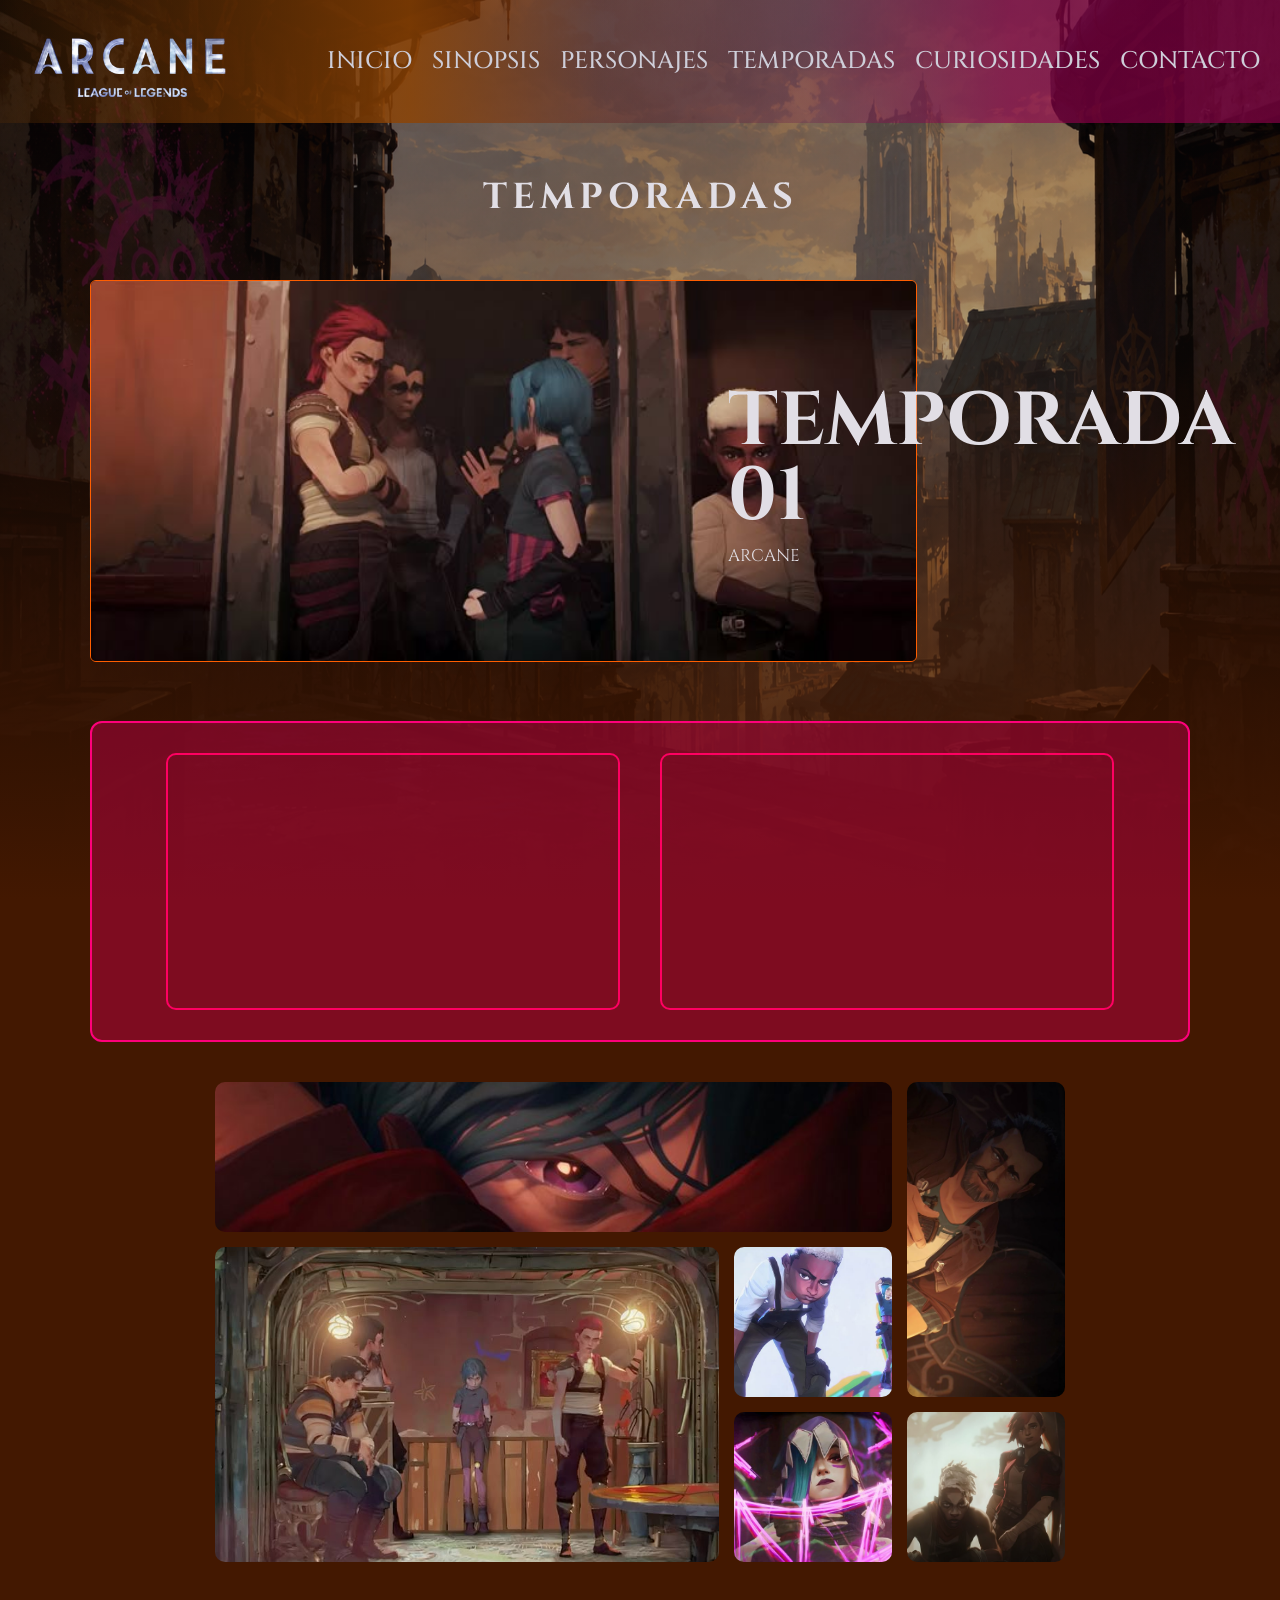
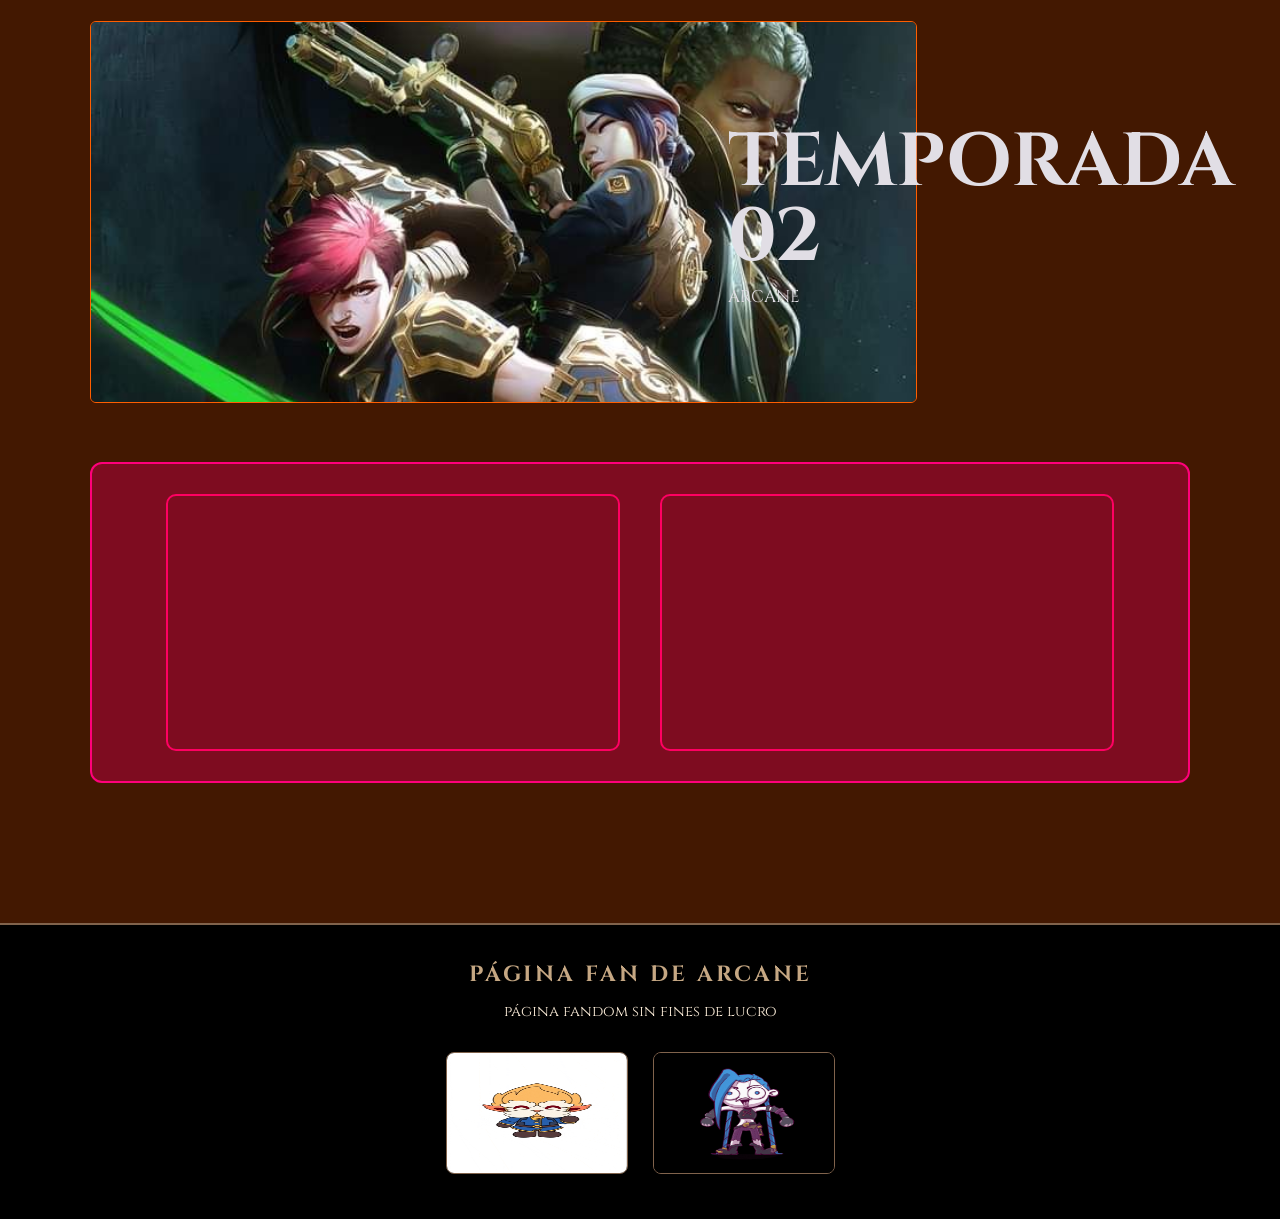
<file: temporadas.html>
<!DOCTYPE html>
<html lang="en">
<head>
    <meta charset="UTF-8">
    <meta name="viewport" content="width=device-width, initial-scale=1.0">
    <title>Arcane Web Temporadas</title>
    <link rel="stylesheet" href="./css/temporadas.css">
    <link rel="stylesheet" href="./css/global.css">
    <link href="https://fonts.googleapis.com/css2?family=Cinzel:wght@400;500;600;700&display=swap" rel="stylesheet">
    <link rel="icon" type="image/jpeg" href="img/ARCANE FAVICON.jpg">
</head>
<body>


    <header>
        <h1>
        <a href="./index.html">
       <img src="./img/arcane logo 2 (1).png" alt="arcane logo">  
        </a>
     </h1>
      
      
      <nav>
       <a href="index.html">INICIO</a>
        <a href="./serie.html">SINOPSIS</a>
        <a href="./personaje.html">PERSONAJES</a>
        <a href="./temporadas.html">TEMPORADAS</a>
        <a href="./curiosidades.html">CURIOSIDADES</a>
         <a href="./contacto.html">CONTACTO</a>
      
      </nav>
       </header>

     <main class="temporadas">
    <h2 class="titulo-temporadas"> TEMPORADAS </h2>
    <section class="temporada-card">
  <div class="temporada-imagen">
            <img src="./img/temporadauno (2).jpg"
                 alt="Arcane temporada 1">
        </div>

        <div class="temporada-titulos">
            <h2>TEMPORADA 01</h2>
            <h3>ARCANE</h3>
          
        </div>

        <div class="temporada-info">
            <p>
               La primera temporada de Arcane se estrenó en noviembre de 2021 y presenta el origen de la historia de Vi y Powder, dos hermanas que crecen en Zaun bajo la protección de Vander. A medida que ambas crecen, sus caminos comienzan a separarse y el conflicto entre Piltover y Zaun se vuelve cada vez más importante.La temporada también introduce a personajes como Jinx, Caitlyn, Jayce, Viktor, Ekko y Silco, mientras desarrolla elementos fundamentales del universo de League of Legends, como la tecnología Hextech y el Shimmer.</p>
    
            
        </div>

    </section>
    <section class="video">
   <div class="video-card">
      <iframe width="560" height="315" src="https://www.youtube.com/embed/fXmAurh012s?si=gAlbGzFII5QpbhhF" title="arcane trailer temporada uno" frameborder="0" allow="accelerometer; autoplay; clipboard-write; encrypted-media; gyroscope; picture-in-picture; web-share" referrerpolicy="strict-origin-when-cross-origin" allowfullscreen></iframe>

      <iframe width="560" height="315" src="https://www.youtube.com/embed/zl65WgZFN-o?si=7PRS58bNNKMjr4k8" title="arcane clip" frameborder="0" allow="accelerometer; autoplay; clipboard-write; encrypted-media; gyroscope; picture-in-picture; web-share" referrerpolicy="strict-origin-when-cross-origin" allowfullscreen></iframe>
    </div>
    </section>

  <section class="galeria1">
   <div class="grid">
  <div class="grid-item item-1">  <img src="./img/arcane temporada1 fotos 1.jpg"></div>
  <div class="grid-item item-2"><img src="./img/arcane temporada 1 foto 5.jpg"></div>
  <div class="grid-item item-3"><img src="./img/arcane temporada 1 fotos 3.jpg"></div>
  <div class="grid-item item-4"><img src="./img/arcane temporada 1 foto 6.jpg"></div>
  <div class="grid-item item-5"><img src="./img/arcane temporada 1 fotos 2.jpg"></div>
  <div class="grid-item item-6"><img src="./img/arcane temporada 1 foto 4.jpg"></div>
  </div>
  </section>
   
  

  <section class="temporada-card">
        <div class="temporada-imagen">
            <img src="./img/season two.jpg"
                 alt="Arcane temporada 2">
        </div>

        <div class="temporada-titulos">
            <h2>TEMPORADA 02</h2>
            <h3>ARCANE</h3>
           
        </div>

        <div class="temporada-info">
            <p>
                La segunda temporada continúa los acontecimientos posteriores al final de la primera y profundiza en las consecuencias del conflicto entre Piltover y Zaun. Los personajes deben enfrentarse a nuevas amenazas mientras las relaciones entre ellos cambian.La temporada amplía la historia de personajes como Jinx, Vi, Caitlyn, Viktor, Ekko, Mel y Ambessa, además de introducir personajes nuevos y desarrollar conexiones con elementos del universo de League of Legends.
            </p>
        </div>
    </section>
  <section class="video">
   <div class="video-card">
    <iframe width="560" height="315" src="https://www.youtube.com/embed/ysqiEC6bLUI?si=q_K_ZISuEToW0NqX" title="trailer arcane temporada dos" frameborder="0" allow="accelerometer; autoplay; clipboard-write; encrypted-media; gyroscope; picture-in-picture; web-share" referrerpolicy="strict-origin-when-cross-origin" allowfullscreen></iframe>
      <iframe width="560" height="315" src="https://www.youtube.com/embed/KtDb-ljJ2hE?si=HMnQbYZoF7P6xI3d" title="arcane clip" frameborder="0" allow="accelerometer; autoplay; clipboard-write; encrypted-media; gyroscope; picture-in-picture; web-share" referrerpolicy="strict-origin-when-cross-origin" allowfullscreen></iframe>
   </div>



  </section>



</main>







    
      <footer>
   <section class=" pie-de-pagina">
    <h2>PÁGINA FAN DE ARCANE</h2>
    <p>página fandom sin fines de lucro </p>
     <div class="galeria">
     <img src="./img/arcae.gif.gif" alt="GIF de Arcane" class="gif-footer">
       <img src="./img/arcane.gif2.gif" alt="GIF de Arcane" class="gif-footer">
     </div>
   </section>
</footer>
</body>
</html>
</file>
<file: css/global.css>
*{
  margin: 0;}
  body {
    min-height: 100vh;
    display: flex;
     flex-direction: column;
     
  }

  main {
    flex: 1;
    margin: 25px;
  }
  
    footer {
      background-color: black;
      text-align: center;
      padding: 35px 20px;
         border-top: 2px solid #80634c;
       margin-top: 50px;
    }

    .pie-de-pagina p {
    font-size: 15px;
     text-align: center;
    margin-bottom: 20px;
    }

    .pie-de-pagina h2 {
    font-size: 22px;
    letter-spacing: 3px;
    color: #c5a783;
    margin-bottom: 12px;
}


.gif-footer:hover {
    transform: scale(1.06);
    box-shadow: 0 0 15px rgba(197, 167, 131, 0.4);
}

footer .galeria img.gif-footer {
    width: 180px;
    height: 120px;
    border: 1px solid #80634c;
    border-radius: 8px;
    transition: transform 0.3s ease, box-shadow 0.3s ease;
}
footer .galeria {
    display: flex;
    justify-content: center;
    align-items: center;
    gap: 25px;
    padding: 10px;
}
 nav {
    display: flex;
    justify-content: center;
    align-items: center;
    gap: 20px;
    font-family: "Cinzel", serif;
    font-weight: 500;
}

nav a {
    color: #CECED9;
    text-decoration: none;
    transition: color 0.3s ease;
}

nav a:focus-visible {
    outline: 2px solid #ffffff;
    outline-offset: 5px;
}

nav a:hover {
    color: #d4067e;
}
  h1 img {
        width: 220px;
        height: auto;
         display: block;
          
         }
</file>
<file: css/inicio.css>
body {
    font-size: x-large;
    color: antiquewhite;
    font-family: "Cinzel", serif;
     background-image:
        linear-gradient(
            rgba(11, 11, 24, 0.55),
            rgba(11, 11, 24, 0.75)
        ),
        url("../img/iniciofondo.jpg");

    background-size: cover;
    background-position: center;
    background-repeat: no-repeat;
    background-attachment: fixed;
}
 
   
    header {
     background: #073763;
background: linear-gradient(90deg, rgba(7, 55, 99, 0.648) 0%, rgba(48, 32, 82, 0.719) 32%, rgba(73, 48, 107, 0.67) 47%, rgba(112, 38, 79, 0.719) 63%, rgba(145, 41, 95, 0.785) 79%);
    
     padding: 10px 20px ;
     display: flex;
     justify-content: space-between;
     align-items: center;
     gap: 24px;
  
    }

  
    p {
    text-align: left;
    line-height: 2;
      }
     
    .carrusel {
    margin: 40px auto;
    max-width: 900px;
}

.galeria {
    display: flex;
    gap: 20px;
    overflow-x: auto;
    padding: 15px;
   
    
}

.galeria img {
    width: 400px;
    height: 250px;
    object-fit: cover;
    border: 3px solid #047dff;
    border-style:double;
    border-radius: 8px;
     transition: transform 1s ease,
                box-shadow 0.3s ease,
                filter 0.3s ease;
           
}

.galeria img:hover {
    transform: scale(1.05);
    box-shadow: 0 0 18px #d4067e;
    filter: brightness(1.8);
}
    
     
     .introduccion {
      background-color: #073763ea;
      border: 2px solid #0873D1;
      border-radius: 12px;
      padding: 30px 40px;
      margin: 40px auto;
      max-width: 1500px;
      box-sizing: border-box;
      
   
     }

     .introduccion h2{
      text-align: left;
      text-decoration: none;
      color: aqua;
       margin-top: 0;
    margin-bottom: 24px;
     text-shadow:
        0 0 5px aqua,
        0 0 10px rgb(25, 4, 251),
        0 0 20px aqua;
       
     }
      

      h2:hover {
      color: #ffffff;
      text-shadow:
        0 0 5px #ffffff,
        0 0 10px #ff0808,
        0 0 20px #ed0798,
        0 0 40px #f20085;
       
}

     
      .video {
        background-color: #9a044fb2;
        border: 2px solid #ff006f;
        text-align: center;
        margin: 40px auto;
        border-radius: 12px;
        padding: 30px 40px;
        max-width: 1500px;
        box-sizing: border-box;
        display: flex;
        flex-wrap: wrap;
        justify-content: center;
        gap: 20px;
      }

      .video h2{
      text-align: center;
      text-decoration: none;
      color: rgb(255, 100, 190);
       margin-top: 0;
      margin-bottom: 24px;
      width: 100%;
       text-shadow:
        0 0 5px #ff0f93,
        0 0 10px #ff0404,
        0 0 20px #d4067e;
     }

     .video h2:hover {
      color: #ffffff;
      text-shadow:
        0 0 5px  #ffffff,
        0 0 10px #0085fa,
        0 0 20px #04d9ff,
        0 0 40px #06e2ff;
     }
      
      .video iframe {
     border: 2px solid #ff0f93;
    border-radius: 12px;
    max-width: 100%;
    height: auto;
    aspect-ratio: 16/9;
    transition: transform 0.3s ease,
                box-shadow 0.3s ease,
                border-color 0.3s ease;
  
    }

    .video iframe:hover {
    transform: scale(1.03);
    border-color: #ffffff;
    box-shadow:
        0 0 10px #ff0f93,
        0 0 20px #d4067e,
        0 0 35px rgba(212, 6, 126, 0.5);
   }
</file>
<file: css/confirmacion.css>
body {
    font-size: x-large;
    color: antiquewhite;
    font-family: "Cinzel", serif;
     background-image:
        linear-gradient(
            rgba(11, 11, 24, 0.55),
            rgba(11, 11, 24, 0.75)
        ),
        url("../img/confirmacion\ pagina\ fondo.jpg");

    background-size: cover;
    background-position: center;
    background-repeat: no-repeat;
    background-attachment: fixed;
}

   header {
     background: #020024;
background: linear-gradient(90deg, rgba(2, 0, 36, 0.748) 0%, rgba(9, 9, 121, 0.781) 35%, rgba(56, 77, 118, 0.742) 83%, rgba(145, 147, 156, 0.737) 100%);
     padding: 10px 20px ;
     display: flex;
     justify-content: space-between;
     align-items: center;
     gap: 24px;
     font-size: x-large;
  
    }
 
   
 .confirmacion {
    text-align: center;
    background: rgba(7, 35, 63, 0.92);
    border: 2px solid #80634c;
    border-radius: 12px;
    max-width: 750px;
    margin: 120px auto;
    padding: 60px 30px;
} 
.confirmacion a {
    display: inline-block;
    margin-top: 25px;
    padding: 12px 25px;
    background: #80634c;
    color: white;
    text-decoration: none;
    border-radius: 6px;
    transition: 0.3s;
}
</file>
<file: css/contacto.css>
body {
 font-size: x-large;
    color: antiquewhite;
    font-family: "Cinzel", serif;
	 background-color: #0b0b18;
    background-image:
        linear-gradient(
            to bottom,
            rgba(11, 11, 24, 0.15) 0%,
            rgba(11, 11, 24, 0.35) 40%,
		
            #0b0b18 100%
        ),
        url("../img/fondo\ personajes\ arcane.jpg");

    background-size: 100% 900px, 100% 900px;
    background-repeat: no-repeat;
    background-position: top center;
}
    header {
     background: #020024;
background: linear-gradient(90deg, rgba(2, 0, 36, 0.748) 0%, rgba(9, 9, 121, 0.781) 35%, rgba(56, 77, 118, 0.742) 83%, rgba(145, 147, 156, 0.737) 100%);
     padding: 10px 20px ;
     display: flex;
     justify-content: space-between;
     align-items: center;
     gap: 24px;
     font-size: x-large;
  
    }
    

  .contacto {
    background: #073763;
     border: 2px solid #80634c;
    border-radius: 12px;
    padding: 35px;
    max-width: 750px;
    margin: 50px auto;
  }

  .contacto form {
  display: flex;
  flex-direction: column;
  gap: 12px;
}

.contacto input,
.contacto textarea {
  background: rgba(35, 35, 61, 0.8);
  border: 1px solid #80634c;
  border-radius: 6px;
  padding: 13px;
  color: antiquewhite;
  font-family: "Cinzel", serif;
  font-size: 15px;
}

.contacto button {
  margin-top: 15px;
  padding: 14px;
  background: #80634c;
  color: white;
  border: none;
  border-radius: 6px;
  font-family: "Cinzel", serif;
  font-size: 16px;
  cursor: pointer;
  transition: 0.3s;
}
</file>
<file: css/curiosidades.css>
body {
    
  font-size: x-large;
    color: antiquewhite;
    font-family: "Cinzel", serif;
	 background-color: #0b0b18;
    background-image:
        linear-gradient(
            to bottom,
            rgba(11, 11, 24, 0.15) 0%,
            rgba(11, 11, 24, 0.35) 40%,
		
            #0b0b18 100%
        ),
        url("../img/arcane fondo curiosidades.png");

    background-size: 100% 900px, 100% 900px;
    background-repeat: no-repeat;
    background-position: top center;

  
}
	

   
    header {
     background: #073763f6;
background: linear-gradient(90deg, rgba(7, 55, 99, 0.756) 0%, rgba(48, 32, 82, 0.723) 32%, rgba(73, 48, 107, 1) 47%, rgba(112, 38, 79, 0.641) 63%, rgba(145, 41, 95, 0.625) 79%);

     padding: 10px 20px ;
     display: flex;
     justify-content: space-between;
     align-items: center;
     gap: 24px;
  
    }


    
    .borde {
         border: 1.7px solid rgb(236, 236, 236);
         margin: 20px;
         padding: 20px;
    }

     
    p {
    text-align: left;
    line-height: 2;
      }
     
    .carrusel {
    margin: 40px auto;
    max-width: 900px;
}

.galeria {
    display: flex;
    gap: 20px;
    overflow-x: auto;
    padding: 15px;
   
    
}

.galeria img {
    width: 400px;
    height: 250px;
    object-fit: cover;
    border: 3px solid #047dff;
    border-style:double;
    border-radius: 8px;
     transition: transform 1s ease,
                box-shadow 0.3s ease,
                filter 0.3s ease;
           
}

.galeria img:hover {
    transform: scale(1.05);
    box-shadow: 0 0 18px #d4067e;
    filter: brightness(1.8);
}
      
h2 {
	text-align: center;
}
    
      h2:hover {
      color: #ffffff;
      text-shadow:
        0 0 5px #ffffff,
        0 0 10px #ff0808,
        0 0 20px #ed0798,
        0 0 40px #f20085;
       
}

     
      .video {
        background-color: #3ca6b693;
        border: 2px solid #5ae3ff;
        text-align: center;
        margin: 40px auto;
        border-radius: 12px;
        padding: 30px 40px;
        margin: 40px auto;
        max-width: 1500px;
      }

      .video h2{
      text-align: center;
      text-decoration: none;
      color: rgb(255, 100, 190);
       margin-top: 0;
      margin-bottom: 24px;
       text-shadow:
        0 0 5px #ff0f93,
        0 0 10px #ff0404,
        0 0 20px #d4067e;
     }

     .video h2:hover {
      color: #ffffff;
      text-shadow:
        0 0 5px  #ffffff,
        0 0 10px #0085fa,
        0 0 20px #04d9ff,
        0 0 40px #06e2ff;
     }
      
      .video iframe {
     border: 2px solid #0fd3ff;
    border-radius: 12px;
    transition: transform 0.3s ease,
                box-shadow 0.3s ease,
                border-color 0.3s ease;
  
    }

    .video iframe:hover {
    transform: scale(1.03);
    border-color: #ffffff;
    box-shadow:
        0 0 10px #ff0f93,
        0 0 20px #d4067e,
        0 0 35px rgba(212, 6, 126, 0.5);
   }

   .LOL {
     background-color: #9a044fb2;
        border: 2px solid #ff006f;
        text-align: center;
        margin: 40px auto;
        border-radius: 12px;
        padding: 30px 40px;
        margin: 40px auto;
        max-width: 1500px;
     
   }

   .musica {
    background-color: #9a044fb2;
    border: 2px solid #ff006f;
    text-align: center;
    margin: 40px auto;
    border-radius: 12px;
    padding: 30px 40px;
    max-width: 1500px;
}

.musica-contenedor {
    display: grid;
	grid-template-columns: repeat(2, minmax (0,1fr));
    gap: 25px;
    align-items: stretch;
}
.musica-contenedor >.wrap {
	width: 100%;
	min-width: 0;
	height: 420px;
	margin: 2rem auto;
}

@media (max-width: 750px) {

    .musica-contenedor {
        grid-template-columns: 1fr;
    }

    .wrap {
        width: 100%;
        height: 400px;
    }
}

.musica-bloque {
    
    background-color: #6e033cb0;
    border: 1px solid #ff4b9a;
    border-radius: 12px;
    padding: 25px;
}

.musica-bloque h3 {
    margin-bottom: 18px;
}

.musica-bloque p {
    text-align: center;
    line-height: 1.7;
}
.spotify {
  display: block;
  width: 100%;
  max-width: 700px;
  height: 352px;
  margin: 30px auto;
  border: 2px solid #ff006f;
  border-radius: 15px;
  box-shadow: 0 0 18px #ff006f55;
}



* {
	padding: 0;
	margin: 0;
	box-sizing: border-box;
}


h1 {
	font: 800 max(16pt, 5vw) / 1 "dela-gothic-one", display;
	color: rgba(193, 193, 195, 0.959) ;
	width: 20vmin;
}
p {
	font-size: max(10pt, 2.5vmin);
	line-height: 1.4;
	color: #efdfdf;
	margin-bottom: 1.5rem;
}

.wrap {
	display: flex;
	flex-wrap: nowrap;
	justify-content: space-between;
	width: 90vmin;
	height: 65vmin;
	margin: 2rem auto;
	border: 8px solid;
	border-image: linear-gradient(
			-50deg,
			rgb(12, 220, 239),
			#08d8fd,
			rgb(4, 25, 255),
			rgb(3, 165, 234),
			rgb(26, 233, 252),
			#0d01ff,
			rgb(5, 24, 238)
		)
		1;
	transition: 0.3s ease-in-out;
	position: relative;
	overflow: hidden;
}
.overlay {
	position: relative;
	display: flex;
	width: 100%;
	height: 100%;
	padding: 1rem 0.75rem;
	background: #1d0012a1;
	transition: 0.4s ease-in-out;
	z-index: 1;

	h1,
	p {
		margin-inline-start: 0.5em;
	}
}
.overlay-content {
	display: flex;
	flex-direction: column;
	justify-content: space-between;
	width: 15vmin;
	height: 100%;
	padding: 0.5rem 0 0 0rem;
	border: 3px solid;
	border-image: linear-gradient(
			to bottom,
			#24acae 5%,
			rgb(17, 13, 237) 35% 65%,
			#11e2f1 95%
		)
		0 0 0 100%;
	transition: 0.3s ease-in-out 0.2s;
	z-index: 1;
}
.image-content {
	position: absolute;
	top: 0;
	right: 0;
	width: 60vmin;
	height: 100%;
	background-image: url("/img/arcane\ album\ cover.jpg");
	background-size: cover;
	transition: 0.3s ease-in-out;
	
}

.inset {
	max-width: 50%;
	margin: 0.25em 1em 1em 0;
	border-radius: 0.25em;
	float: left;
}

.dots {
	position: absolute;
	bottom: 1rem;
	right: 2rem;
	display: flex;
	flex-direction: row;
	justify-content: space-around;
	align-items: center;
	width: 70px;
	height: 4vmin;
	transition: 0.3s ease-in-out 0.3s;
}
.dot {
	width: 1rem;
	height: 1rem;
	background: rgb(0, 191, 255);
	border: 1px solid rgb(0, 67, 130);
	border-radius: 50%;
	transition: 0.3s ease-in-out 0.3s;
}

.text {
	display: grid;
	position: absolute;
	top: 0;
	right: 0;
	width: 60vmin;
	height: 100%;
	padding: 3vmin 4vmin;
	background: #021883c0;
	box-shadow: inset 1px 1px 15px 0 rgba(0 0 0 / 0.4);
	overflow-y: scroll;
}
.tree {
	place-self: center;
	width: calc(50px + 2vw);
}

.wrap:hover .overlay {
	transform: translateX(-60vmin);
}
.wrap:hover .image-content {
	width: 30vmin;
}
.wrap:hover .overlay-content {
	border: none;
	transition-delay: 0.2s;
	transform: translateX(60vmin);
}
.wrap:hover .dots {
	transform: translateX(1rem);
}
.wrap:hover .dots .dot {
	background: rgb(241, 241, 243);
}


.animate {
	animation-duration: 0.7s;
	animation-timing-function: cubic-bezier(0.26, 0.53, 0.74, 1.48);
	animation-fill-mode: backwards;
}

.pop {
	animation-name: pop;
}
@keyframes pop {
	0% {
		opacity: 0;
		transform: scale(0.5, 0.5);
	}
	100% {
		opacity: 1;
		transform: scale(1, 1);
	}
}


.slide {
	animation-name: slide;
}
@keyframes slide {
	0% {
		opacity: 0;
		transform: translate(4em, 0);
	}
	100% {
		opacity: 1;
		transform: translate(0, 0);
	}
}


.slide-left {
	animation-name: slide-left;
}
@keyframes slide-left {
	0% {
		opacity: 0;
		transform: translate(-40px, 0);
	}
	100% {
		opacity: 1;
		transform: translate(0, 0);
	}
}

.slide-up {
	animation-name: slide-up;
}
@keyframes slide-up {
	0% {
		opacity: 0;
		transform: translateY(3em);
	}
	100% {
		opacity: 1;
		transform: translateY(0);
	}
}

.delay-1 {
	animation-delay: 0.3s;
}
.delay-2 {
	animation-delay: 0.6s;
}
.delay-3 {
	animation-delay: 0.9s;
}
.delay-4 {
	animation-delay: 1.2s;
}
.delay-5 {
	animation-delay: 1.5s;
}
.delay-6 {
	animation-delay: 1.8s;
}
.delay-7 {
	animation-delay: 2.1s;
}
.delay-8 {
	animation-delay: 2.4s;
}
</file>
<file: css/personaje.css>
body {

      
  font-size: x-large;
    color: antiquewhite;
    font-family: "Cinzel", serif;
	 background-color: #0b0b18;
    background-image:
        linear-gradient(
            to bottom,
            rgba(11, 11, 24, 0.15) 0%,
            rgba(11, 11, 24, 0.35) 40%,
		
            #0b0b18 100%
        ),
        url("../img/fondo\ personajes\ arcane.jpg");

    background-size: 100% 900px, 100% 900px;
    background-repeat: no-repeat;
    background-position: top center;



    header {
     background: #020024;
background: linear-gradient(90deg, rgba(2, 0, 36, 0.748) 0%, rgba(9, 9, 121, 0.781) 35%, rgba(56, 77, 118, 0.742) 83%, rgba(145, 147, 156, 0.737) 100%);
     padding: 10px 20px ;
     display: flex;
     justify-content: space-between;
     align-items: center;
     gap: 24px;
     font-size: x-large;
  
    }



    h2 {
    text-align: center;
    font-family: "Cinzel", serif;
    font-weight: 800;
    margin-top: auto;
}

    h2:hover {
      color: #ffffff;
      text-shadow:
        0 0 5px #ffffff,
        0 0 10px #1408ff,
        0 0 20px #ed0798,
        0 0 40px #f20085;
    
        
      
    }
      h3 {
    text-align: left;}

    
    
    .foto-personaje {
        width: 300px;
        border: 5px inset;
         
        
    }
    .info-personaje{
    display: flex ;
    gap: 30px;
    align-items: flex-start ;
    }
    .info-extra{
         width: 70%;
         font-size: larger;
        
    }
     .ficha-abierta {
    display: none;
}

    .ficha-abierta:target {
    display: block;
     position: fixed;
    inset: 10%;
    overflow-y: auto;
    padding: 30px;
    box-sizing: border-box;

    border: 1px solid #6486B8;
    box-shadow: 0 0 35px rgba(55, 65, 255, 0.35);
    transition: transform 1s ease,
                box-shadow 0.3s ease,
                filter 0.3s ease;
  
}
.portada-personaje {
     display: block;
    width: 180px;
    overflow: hidden;
    border: 2px solid #845103;
    text-align: center;
    background: #0e0742;
     border-radius: 5%;
    transition: transform 1s ease,
                box-shadow 0.3s ease,
                filter 0.3s ease;
            
}
.portada-personaje img {
    display: block;
    width: 100%;
    height: 230px;
    object-fit: cover;
    transition: transform 1s ease,
                box-shadow 0.3s ease,
                filter 0.3s ease;
}

.portada-personaje:hover {
    transform: scale(1.20);
    box-shadow: 0 0 18px #fb0287;
    filter: brightness(1.3);
}
.galeria-personajes { 
    display: grid;
    grid-template-columns: repeat(3, 180px);
    justify-content: center;
    gap: 30px;
    padding: 20px;
}

@media (max-width:650px){
    .galeria-personajes {
        grid-template-columns: repeat(2, minmax(0,180px));
    }
}
@media (max-width:400px){
    .galeria-personajes {
        grid-template-columns: 180px;
    }
}
.galeria-personajes .portada-personaje {
    display: block;
    width: 100%;
   
}
#ficha-vi:target {
    background: #5e0233;
background: radial-gradient(circle, rgba(94, 2, 51, 1) 36%, rgba(110, 14, 49, 1) 55%, rgba(145, 25, 59, 1) 80%, rgba(23, 10, 16, 1) 92%);
    border: 2px solid #fcfcfc;
    box-shadow: 0 0 35px rgba(232, 93, 117, 0.45);
}

#ficha-jinx:target {    
background: #000552;
background: radial-gradient(circle, rgb(1, 4, 44) 36%, rgb(129, 2, 91) 55%, rgb(109, 37, 114) 80%, rgb(2, 2, 50) 92%);
    border: 2px solid #faf9fb;
    box-shadow: 0 0 35px rgba(232, 93, 117, 0.45);
}
#ficha-caitlyn:target {   
    background: #000330;    
background: radial-gradient(circle, rgb(0, 2, 24) 36%, rgb(2, 30, 109) 55%, rgb(2, 59, 202) 80%, rgb(8, 8, 47) 92%);
    border: 2px solid #e0dde7;
    box-shadow: 0 0 35px rgba(232, 93, 117, 0.45);
}
   #ficha-jayce:target {       
background: #d6330a;
background: radial-gradient(circle, rgb(104, 12, 0) 36%, rgb(96, 0, 0) 55%, rgb(252, 121, 104) 80%, rgb(75, 0, 0) 92%);
    border: 2px solid #e0dde7;
    box-shadow: 0 0 35px rgba(232, 93, 117, 0.45); 
   }
  
    #ficha-viktor:target {       
background: #d6330a;
background: radial-gradient(circle, rgb(109, 44, 0) 36%, rgb(67, 32, 5) 55%, rgb(192, 120, 72) 80%, rgb(28, 5, 0) 92%);
    border: 2px solid #e0dde7;
    box-shadow: 0 0 35px rgba(232, 93, 117, 0.45); 
   }
 
    #ficha-ekko:target {       
background: #d6330a;
background: radial-gradient(circle, rgb(102, 44, 0) 36%, rgb(100, 47, 0) 55%, rgb(206, 90, 2) 80%, rgb(59, 28, 1) 92%);
    border: 2px solid #e0dde7;
    box-shadow: 0 0 35px rgba(232, 93, 117, 0.45); 
   }

    #ficha-ambessa:target {       
background: #d6330a;
background: radial-gradient(circle, rgb(52, 7, 1) 36%, rgb(108, 27, 27) 55%, rgb(159, 22, 4) 80%, rgb(37, 3, 3) 92%);
    border: 2px solid #e0dde7;
    box-shadow: 0 0 35px rgba(232, 93, 117, 0.45); 
   }
     #ficha-sevika:target {       
background: #d6330a;
background: radial-gradient(circle, rgb(50, 1, 52) 36%, rgb(48, 3, 37) 55%, rgb(126, 5, 86) 80%, rgb(29, 1, 26) 92%);
    border: 2px solid #e0dde7;
    box-shadow: 0 0 35px rgba(232, 93, 117, 0.45);
     }

      #ficha-singed:target {       
background: #d6330a;
background: radial-gradient(circle, rgb(1, 54, 14) 36%, rgb(1, 71, 19) 55%, rgb(2, 151, 9) 80%, rgb(1, 16, 3) 92%);
    border: 2px solid #e0dde7;
    box-shadow: 0 0 35px rgba(232, 93, 117, 0.45);
      }

       #ficha-warwick:target {       
background: #d6330a;
background: radial-gradient(circle, rgb(2, 38, 94) 36%, rgb(27, 86, 108) 55%, rgb(4, 22, 159) 80%, rgb(3, 20, 37) 92%);
    border: 2px solid #e0dde7;
    box-shadow: 0 0 35px rgba(232, 93, 117, 0.45);
       }
        #ficha-vander:target {       
background: #d6330a;
background: radial-gradient(circle, rgb(74, 27, 2) 36%, rgb(111, 31, 9) 55%, rgb(126, 41, 1) 80%, rgb(37, 3, 3) 92%);
    border: 2px solid #e0dde7;
    box-shadow: 0 0 35px rgba(232, 93, 117, 0.45);
}
 #ficha-mel:target {       
background: #d6330a;
background: radial-gradient(circle, rgb(143, 93, 1) 36%, rgb(147, 80, 14) 55%, rgba(229, 149, 1, 0.977) 80%, rgb(89, 50, 0) 92%);
    border: 2px solid #e0dde7;
    box-shadow: 0 0 35px rgba(232, 93, 117, 0.45);

}
#ficha-hei:target {       
background: #d6330a;
background: radial-gradient(circle, rgb(143, 93, 1) 36%, rgb(147, 80, 14) 55%, rgba(229, 149, 1, 0.977) 80%, rgb(89, 50, 0) 92%);
    border: 2px solid #e0dde7;
    box-shadow: 0 0 35px rgba(232, 93, 117, 0.45);
}
}
</file>
<file: css/serie.css>
body {

    font-size: x-large;
    color: antiquewhite;
    font-family: "Cinzel", serif;
	 background-color: #331101;
    background-image:
        linear-gradient(
            to bottom,
            rgba(11, 11, 24, 0.15) 0%,
            rgba(70, 26, 18, 0.35) 40%,
		
            #331101 100%
        ),
        url("../img/arcane\ fondo\ serie.png");

    background-size: 100% 900px, 100% 900px;
    background-repeat: no-repeat;
    background-position: top center;
}

   header {
      background: #073763;
background: linear-gradient(90deg, rgba(90, 46, 3, 0.27) 0%, rgba(141, 67, 3, 0.818) 32%, rgba(98, 28, 28, 0.374) 47%, rgba(38, 66, 112, 0.368) 63%, rgba(0, 51, 145, 0.637) 79%);

     padding: 10px 20px ;
     display: flex;
     justify-content: space-between;
     align-items: center;
     gap: 24px;
  
    }

        
         p {
    text-align: left;
    line-height: 2;
      }
        .historia {
            padding: 50px 5%;
        }

        .ciudades {
    display: grid;
    grid-template-columns: repeat(2, 1fr);
    gap: 30px;
}

  .ZAUN {
     padding: 35px;
    border-radius: 8px;
    transition: 0.4s ease;
    background: linear-gradient(
        135deg,
        #302410b8,
        #3b1817
    )

  }

  .Piltover{
     padding: 35px;
    border-radius: 8px;
    transition: 0.4s ease;
    background: linear-gradient(
        135deg,
        #302410b8,
        #3b1817
    )

    }
   .Piltover h3,
.ZAUN h3 {
   
    font-size: 27px;
    margin-bottom: 20px;
    text-align: center;
}
       .Piltover:hover, .ZAUN:hover{
         transform: translateY(-7px);
     box-shadow: 0 0 18px #2b02fb;
    filter: brightness(1.3);
       }
     
       .creadores {
        padding: 50px 5%;

       }
     .contenedor-creadores{
      display: grid;
      grid-template-columns: repeat(2,1fr);
      gap: 30px;
     }

     .primero,.segundo {
       background: linear-gradient(
        145deg,
        #111e30,
        #192b40
    );

    border: 1px solid #526987;
    border-radius: 8px;
    padding: 35px;

    transition: 0.4s ease;
     }

     .primero:hover,
   .segundo:hover {
    transform: translateY(-6px);
    border-color: #d6b56e;
    box-shadow: 0 0 18px #9d5e00;
}

.primero h3, .segundo h3 {
  text-align: center;
}

h2 {
  text-align: center;
}
h2:hover {
  color: #ffffff;
      text-shadow:
        0 0 5px #ffffff,
        0 0 10px #ff0808,
        0 0 20px #ed0798,
        0 0 40px #f20085;
}

.estudio {
  padding: 50px 5%;
}
.riot,.fortiche {
    margin-bottom: 30px;
    padding: 35px 40px;
    border-radius: 6px;
    transition: 0.4s ease;
    
}

.fortiche {
    background: linear-gradient(
        110deg,
        #094b56,
        #010a17
    );

    border-left: 4px solid #3500f4;
}
.riot {
    background: linear-gradient(
        110deg,
        #402d19,
        #5d1103
    );

    border-left: 4px solid #fd9904;
}
</file>
<file: css/temporadas.css>
body {
   
  font-size: x-large;
    color: antiquewhite;
    font-family: "Cinzel", serif;
	 background-color: #431801;
    background-image:
        linear-gradient(
            to bottom,
            rgba(11, 11, 24, 0.15) 0%,
            rgba(29, 18, 14, 0.35) 40%,
		
            #431801 100%
        ),
        url("../img/arcane\ fondo\ temporadas.png");

    background-size: 100% 900px, 100% 900px;
    background-repeat: no-repeat;
    background-position: top center;

}
   
    header {
     background: #073763;
background: linear-gradient(90deg, rgba(90, 46, 3, 0.27) 0%, rgba(141, 67, 3, 0.818) 32%, rgba(98, 28, 28, 0.374) 47%, rgba(112, 38, 79, 0.368) 63%, rgba(145, 0, 75, 0.637) 79%);

     padding: 10px 20px ;
     display: flex;
     justify-content: space-between;
     align-items: center;
     gap: 24px;
  
    }


   
       
     

    
     h3 {text-align: left;}

   

    


.temporadas {
    width: 90%;
    max-width: 1100px;
    margin: 50px auto;
    color: #e1dee5;
}

.titulo-temporadas {
    text-align: center;
    margin-bottom: 50px;
    letter-spacing: 5px;
}



.temporada-card {
    position: relative;
    width: 100%;
    height: 380px;
    margin: 60px 0;
    display: flex;
    align-items: center;
}


.temporada-imagen {
    width: 75%;
    height: 100%;
    overflow: hidden;
    border: 1px solid #ff5e00;
    border-radius: 6px;
    transition: width 0.5s ease;
}

.temporada-imagen img {
    display: block;
    width: 100%;
    height: 100%;
    object-fit: cover;
    transition: transform 0.6s ease,
                filter 0.6s ease;
}


.temporada-titulos {
    position: absolute;
    z-index: 2;
    left: 58%;
    width: 42%;
    pointer-events: none;
    transition: left 0.5s ease,
                transform 0.5s ease;
}

.temporada-titulos p {
    color: #b4c9f0;
    letter-spacing: 4px;
    font-size: 13px;
}

.temporada-titulos h2 {
    font-size: clamp(35px, 6vw, 75px);
    margin: 10px 0;
    line-height: 1;
}

.temporada-titulos h3 {
    font-size: 17px;
    font-weight: normal;
}


.temporada-info {
    position: absolute;
    right: 0;
    bottom: 0;
    width: 35%;
    padding: 15px;
    box-sizing: border-box;
    background: #5f2f05;
    border-left: 2px solid #b79a82;
    font-size: 14px;
    opacity: 0;
    transform: translateY(15px);
    transition: opacity 0.4s ease,
                transform 0.4s ease;
}



.temporada-card:hover .temporada-imagen {
    width: 100%;
}

.temporada-card:hover .temporada-imagen img {
    transform: scale(1.12);
    filter: brightness(0.7);
}

.temporada-card:hover .temporada-titulos {
    left: 5%;
    transform: translateY(-25px);
}

.temporada-card:hover .temporada-info {
    opacity: 1;
    transform: translateY(0);
}

     .video {
        background-color: #b6004082;
        border: 2px solid #ff007b;
        text-align: center;
        margin: 40px auto;
        border-radius: 12px;
        padding: 30px 40px;
        margin: 40px auto;
        max-width: 1500px;
      }
  
  .video-card {
    display: flex;
    flex-direction: row;
    justify-content: center;
    align-items: flex-start;
    gap: 40px;
    flex-wrap: wrap;
}
  
     
   .video-card iframe {
       flex: 1 1 300px;
    min-width: 0;
    max-width: 450px;
    aspect-ratio: 16 / 9;
    height: auto;
    border: 2px solid #ff0062;
    border-radius: 10px;
    transition: transform 0.3s ease,
                box-shadow 0.3s ease;
    
}

    .video iframe:hover {
    transform: scale(1.03);
    border-color: #ffffff;
    box-shadow:
        0 0 10px #ff0f93,
        0 0 20px #d4067e,
        0 0 35px rgba(212, 6, 126, 0.5);
     transition: transform 1s ease,
                box-shadow 0.3s ease,
                filter 0.3s ease;
    }


.grid {
    display: grid;
    grid-template-columns: repeat(5, minmax(0, 1fr));
    grid-template-rows: repeat(3, 150px);
    column-gap: 15px;
    row-gap: 15px;
    max-width: 850px;
    margin: 30px auto;
}

.grid-item {
    min-width: 0;
    min-height: 0;
    overflow: hidden;
    border-radius: 10px;
}

.grid-item img {
    width: 100%;
    height: 100%;
    object-fit: cover;
    display: block;
    transition: transform 0.3s ease;
}

.grid-item img:hover {
    transform: scale(1.05);
}



.item-1 {
  grid-column: 1 / span 4;
  grid-row: 1 / span 1;
}

.item-2 {
  grid-column: 5 / span 1;
  grid-row: 1 / span 2;
}

.item-3 {
  grid-column: 1 / span 3;
  grid-row: 2 / span 2;
}

.item-4 {
  grid-column: 4 / span 1;
  grid-row: 2 / span 1;
}

.item-5 {
  grid-column: 4 / span 1;
  grid-row: 3 / span 1;
}

.item-6 {
  grid-column: 5 / span 1;
  grid-row: 3 / span 1;
}


@media (max-width: 640px) {
  .grid {
    grid-template-columns: minmax(0, 1fr);
    grid-template-rows: none;
    grid-auto-rows: minmax(120px, auto);
  }

  .grid > * {
    grid-column: auto;
    grid-row: auto;
  }










}
</file>
